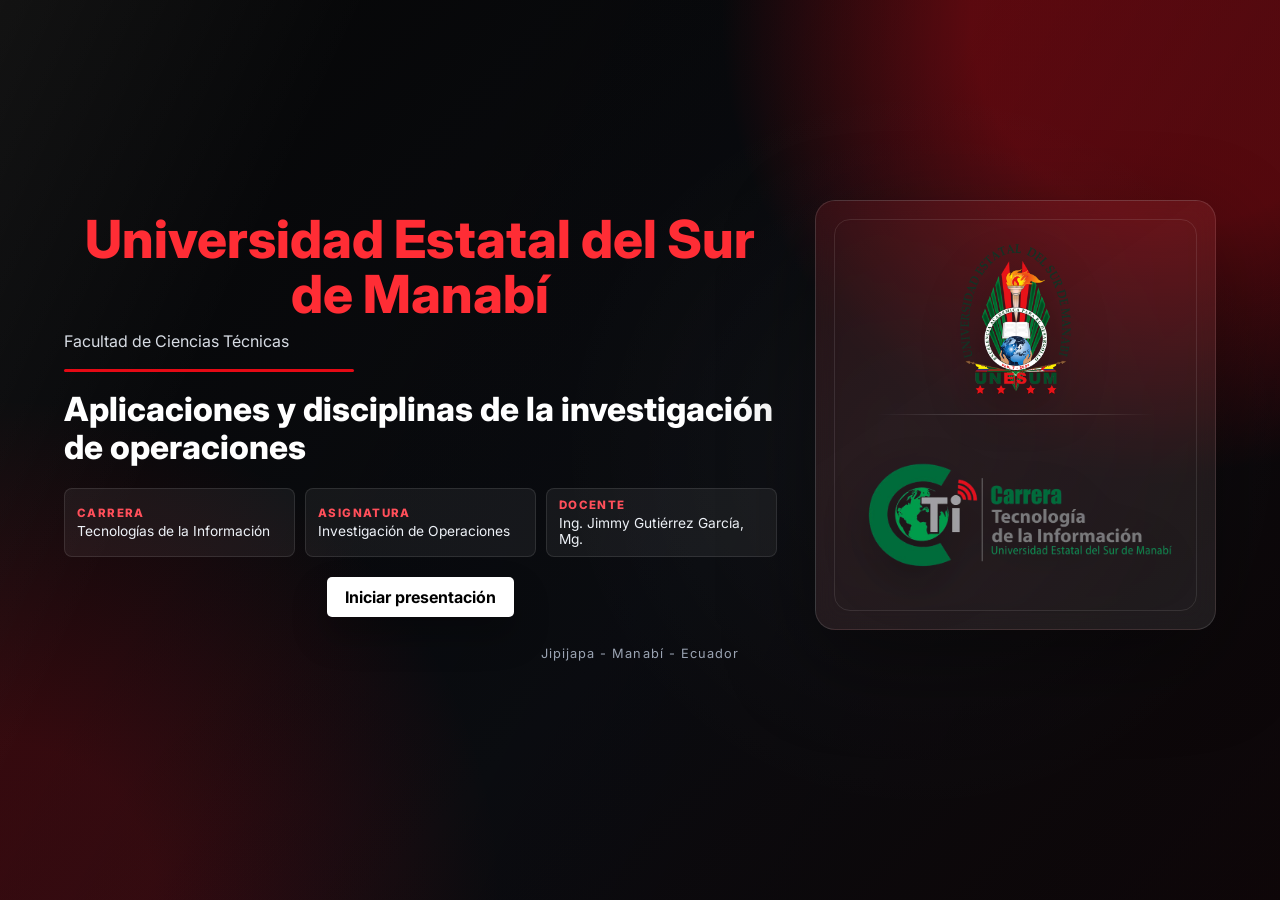
<file: index.html>
﻿<!DOCTYPE html>
<html lang="es">
<head>
  <meta charset="UTF-8">
  <meta name="viewport" content="width=device-width, initial-scale=1.0">
  <title>Presentación | Netflix Operations</title>
  <link rel="preconnect" href="https://fonts.googleapis.com">
  <link rel="preconnect" href="https://fonts.gstatic.com" crossorigin>
  <link href="https://fonts.googleapis.com/css2?family=Inter:wght@400;500;600;700;800&display=swap" rel="stylesheet">
  <link rel="stylesheet" href="css/style.css">
</head>

<body class="start-body">

  <main class="cover-screen">

    <section class="cover-content">
      <div class="cover-layout">
        <div class="cover-main">
          <h1>Universidad Estatal del Sur de Manabí</h1>

          <p class="faculty">Facultad de Ciencias Técnicas</p>

          <div class="cover-line"></div>

          <p class="subject-label">
            Aplicaciones y disciplinas de la investigación de operaciones
          </p>

          <div class="cover-info elegant">
            <p><span>Carrera</span> Tecnologías de la Información</p>
            <p><span>Asignatura</span> Investigación de Operaciones</p>
            <p><span>Docente</span> Ing. Jimmy Gutiérrez García, Mg.</p>
          </div>

          <a class="btn primary start-btn" href="perfiles.html">
            Iniciar presentación
          </a>
        </div>

        <aside class="cover-visual seal-panel" aria-label="Escudos institucionales">
          <div class="seal-card seal-university" aria-label="Escudo UNESUM"></div>

          <div class="seal-divider"></div>

          <div class="seal-card seal-career" aria-label="Escudo de la carrera"></div>
        </aside>
      </div>

      <p class="place">Jipijapa - Manabí - Ecuador</p>
    </section>

  </main>

</body>
</html>
</file>
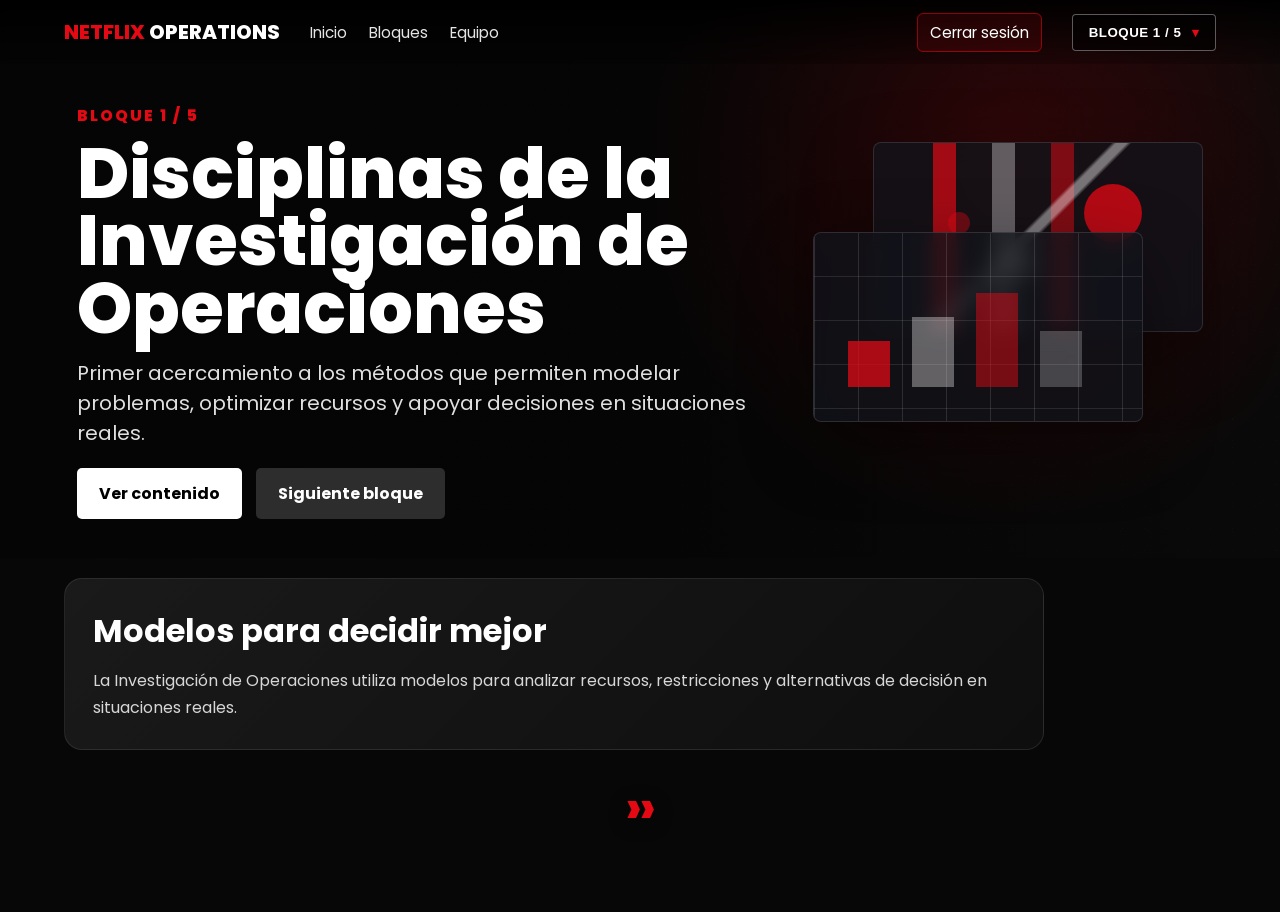
<file: bloque1.html>
﻿<!DOCTYPE html>
<html lang="es">
<head>
    <meta charset="UTF-8">
    <meta name="viewport" content="width=device-width, initial-scale=1.0">
    <title>Bloque 1 | Netflix Operations</title>
    <link rel="stylesheet" href="css/style.css">
    <link href="https://fonts.googleapis.com/css2?family=Poppins:wght@300;400;600;700;800&display=swap" rel="stylesheet">
</head>
<body class="block-page block-one-page">
    <div id="loader">
        <h1>NETFLIX <span>OPERATIONS</span></h1>
        <div class="loader-bar"></div>
    </div>

    <nav class="navbar">
        <div class="logo" onclick="location.href='home.html'">NETFLIX <span>OPERATIONS</span></div>
        <ul>
            <li><a href="home.html">Inicio</a></li>
            <li><a href="bloque1.html">Bloques</a></li>
            <li><a href="equipo.html">Equipo</a></li>
            <li><a class="logout-link" href="index.html">Cerrar sesión</a></li>
        </ul>

        <div class="episode-selector">
            <button class="selector-btn" id="selectorBtn">BLOQUE 1 / 5 <span>▾</span></button>
            <div class="selector-menu" id="selectorMenu">
                <a href="bloque1.html">Bloque 1 - Disciplinas de la IO</a>
                <a href="bloque2.html">Bloque 2 - Simulación, juegos, redes y transporte</a>
                <a href="bloque3.html">Bloque 3 - Proceso de decisión y programación dinámica</a>
                <a href="bloque4.html">Bloque 4 - Aplicaciones de la IO</a>
                <a href="bloque5.html">Bloque 5 - Caso de estudio</a>
            </div>
        </div>
    </nav>

    <header class="hero block-hero hero-b1">
        <div class="hero-overlay"></div>
        <div class="hero-content">
            <p class="tag">BLOQUE 1 / 5</p>
            <h1>Disciplinas de la Investigación de Operaciones</h1>
            <p class="description">
                Primer acercamiento a los métodos que permiten modelar problemas, optimizar recursos
                y apoyar decisiones en situaciones reales.
            </p>
            <div class="hero-actions">
                <a class="btn primary reveal-content-btn" href="#contenido">Ver contenido</a>
                <a class="btn secondary" href="bloque2.html">Siguiente bloque</a>
            </div>
        </div>

        <div class="block-visual-stack" aria-hidden="true">
            <div class="visual-graphic optimization-graphic block-visual-primary"></div>
            <div class="visual-graphic inventory-graphic block-visual-secondary"></div>
        </div>
    </header>

    <main class="content" id="contenido">
        <section class="intro-panel block-intro-copy">
            <h2>Modelos para decidir mejor</h2>
            <p>
                La Investigación de Operaciones utiliza modelos para analizar recursos, restricciones
                y alternativas de decisión en situaciones reales.
            </p>
        </section>

        <section class="cards-row">
            <article class="info-card">
                <h3>Programación lineal</h3>
                <p>Optimiza decisiones con variables y restricciones.</p>
                <ul>
                    <li>Función objetivo</li>
                    <li>Variables de decisión</li>
                    <li>Restricciones</li>
                    <li>Maximizar o minimizar</li>
                </ul>
            </article>

            <article class="info-card">
                <h3>Programación lineal entera</h3>
                <p>Trabaja con cantidades enteras y decisiones sí/no.</p>
                <ul>
                    <li>Valores enteros</li>
                    <li>Variables binarias 0/1</li>
                    <li>Decisiones exactas</li>
                    <li>Seleccion de alternativas</li>
                </ul>
            </article>

            <article class="info-card">
                <h3>Teoría de inventarios</h3>
                <p>Equilibra disponibilidad, costos y demanda.</p>
                <ul>
                    <li>Costo de ordenar</li>
                    <li>Costo de mantenimiento</li>
                    <li>Costo por escasez</li>
                    <li>Inventario de seguridad</li>
                </ul>
            </article>

            <article class="info-card">
                <h3>Teoría de colas</h3>
                <p>Analiza esperas, servicio y capacidad.</p>
                <ul>
                    <li>Tasa de llegadas</li>
                    <li>Patron de servicio</li>
                    <li>Disciplina FIFO</li>
                    <li>Capacidad del sistema</li>
                </ul>
            </article>
        </section>

        <nav class="block-next-nav" aria-label="Navegación al siguiente bloque">
            <a href="bloque2.html" aria-label="Ir al bloque 2" title="Siguiente bloque">››</a>
        </nav>

    </main>

    <script src="js/script.js"></script>
</body>
</html>
</file>
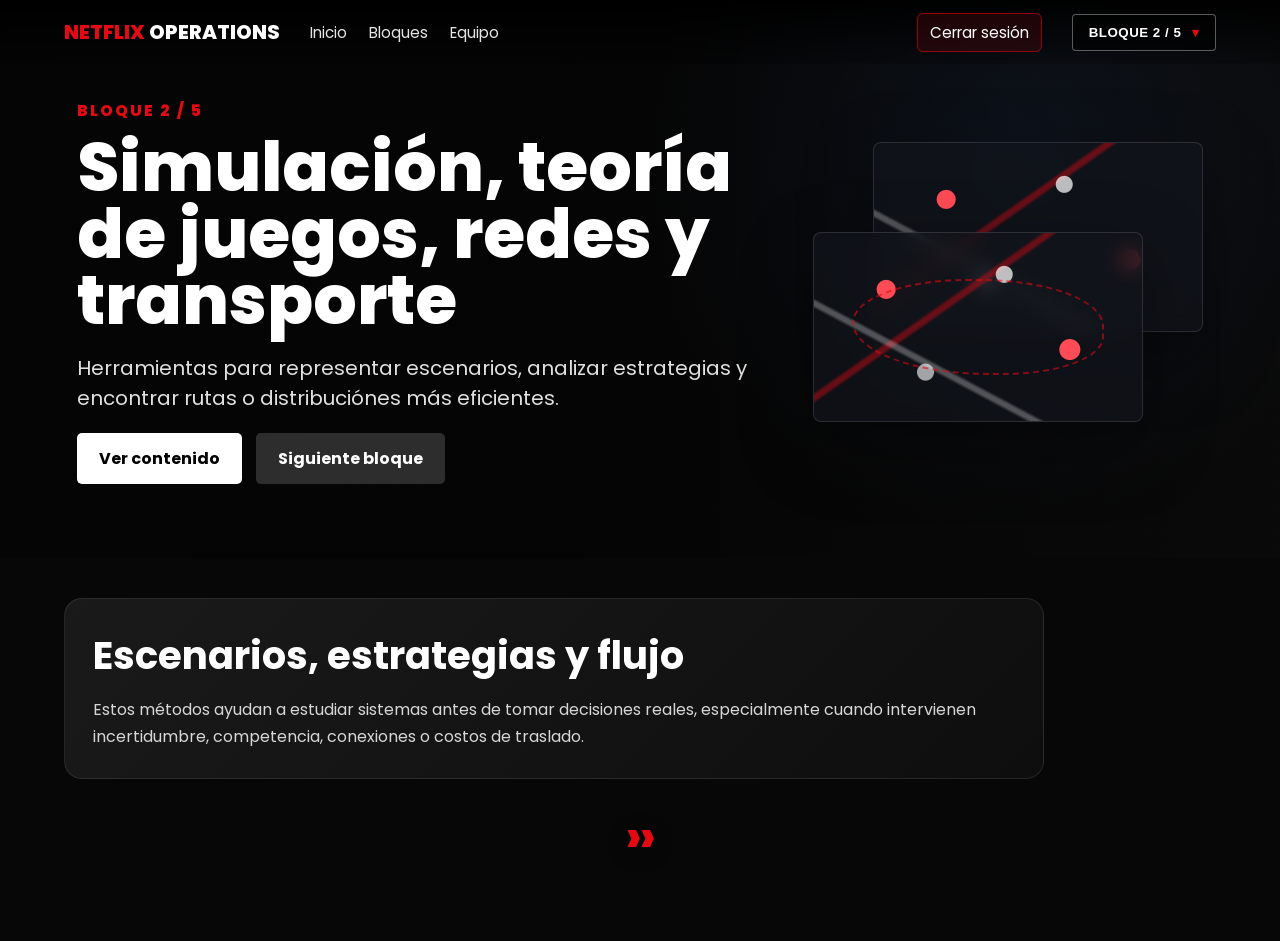
<file: bloque2.html>
﻿<!DOCTYPE html>
<html lang="es">
<head>
    <meta charset="UTF-8">
    <meta name="viewport" content="width=device-width, initial-scale=1.0">
    <title>Bloque 2 | Netflix Operations</title>
    <link rel="stylesheet" href="css/style.css">
    <link href="https://fonts.googleapis.com/css2?family=Poppins:wght@300;400;600;700;800&display=swap" rel="stylesheet">
</head>
<body class="block-page block-two-page">
    <div id="loader">
        <h1>NETFLIX <span>OPERATIONS</span></h1>
        <div class="loader-bar"></div>
    </div>

    <nav class="navbar">
        <div class="logo" onclick="location.href='home.html'">NETFLIX <span>OPERATIONS</span></div>
        <ul>
            <li><a href="home.html">Inicio</a></li>
            <li><a href="bloque1.html">Bloques</a></li>
            <li><a href="equipo.html">Equipo</a></li>
            <li><a class="logout-link" href="index.html">Cerrar sesión</a></li>
        </ul>

        <div class="episode-selector">
            <button class="selector-btn" id="selectorBtn">BLOQUE 2 / 5 <span>▾</span></button>
            <div class="selector-menu" id="selectorMenu">
                <a href="bloque1.html">Bloque 1 - Disciplinas de la IO</a>
                <a href="bloque2.html">Bloque 2 - Simulación, juegos, redes y transporte</a>
                <a href="bloque3.html">Bloque 3 - Proceso de decisión y programación dinámica</a>
                <a href="bloque4.html">Bloque 4 - Aplicaciones de la IO</a>
                <a href="bloque5.html">Bloque 5 - Caso de estudio</a>
            </div>
        </div>
    </nav>

    <header class="hero block-hero hero-b2">
        <div class="hero-overlay"></div>
        <div class="hero-content">
            <p class="tag">BLOQUE 2 / 5</p>
            <h1>Simulación, teoría de juegos, redes y transporte</h1>
            <p class="description">
                Herramientas para representar escenarios, analizar estrategias y encontrar rutas o
                distribuciónes más eficientes.
            </p>
            <div class="hero-actions">
                <a class="btn primary reveal-content-btn" href="#contenido">Ver contenido</a>
                <a class="btn secondary" href="bloque3.html">Siguiente bloque</a>
            </div>
        </div>

        <div class="block-visual-stack" aria-hidden="true">
            <div class="visual-graphic network-graphic block-visual-primary"></div>
            <div class="visual-graphic route-graphic block-visual-secondary"></div>
        </div>
    </header>

    <main class="content" id="contenido">
        <section class="intro-panel block-intro-copy">
            <h2>Escenarios, estrategias y flujo</h2>
            <p>
                Estos métodos ayudan a estudiar sistemas antes de tomar decisiones reales, especialmente
                cuando intervienen incertidumbre, competencia, conexiones o costos de traslado.
            </p>
        </section>

        <section class="cards-row cards-layout-three-two">
            <article class="info-card">
                <h3>Simulación</h3>
                <p>Prueba escenarios sin afectar la operación real.</p>
                <ul>
                    <li>Analizar sistemas</li>
                    <li>Evaluar alternativas</li>
                    <li>Predecir resultados</li>
                    <li>Reducir riesgos</li>
                </ul>
            </article>

            <article class="info-card">
                <h3>Tipos de simulación</h3>
                <p>Adaptan el análisis al tipo de sistema.</p>
                <ul>
                    <li>Determinística</li>
                    <li>Probabilística</li>
                    <li>Discreta</li>
                    <li>Contínua</li>
                </ul>
            </article>

            <article class="info-card">
                <h3>Teoría de juegos</h3>
                <p>Analiza estrategias entre varios participantes.</p>
                <ul>
                    <li>Jugadores</li>
                    <li>Estrategias</li>
                    <li>Pagos</li>
                    <li>Equilibrio de Nash</li>
                </ul>
            </article>

            <article class="info-card">
                <h3>Redes</h3>
                <p>Organiza nodos, conexiones y flujos.</p>
                <ul>
                    <li>Ruta más corta</li>
                    <li>Flujo máximo</li>
                    <li>Árbol mínimo</li>
                    <li>Asignación</li>
                </ul>
            </article>

            <article class="info-card">
                <h3>Transporte</h3>
                <p>Distribuye productos con menor costo.</p>
                <ul>
                    <li>Orígenes</li>
                    <li>Destinos</li>
                    <li>Costos</li>
                    <li>Distribución óptima</li>
                </ul>
            </article>
        </section>

        <nav class="block-next-nav" aria-label="Navegación al siguiente bloque">
            <a href="bloque3.html" aria-label="Ir al bloque 3" title="Siguiente bloque">››</a>
        </nav>

    </main>

    <script src="js/script.js"></script>
</body>
</html>
</file>
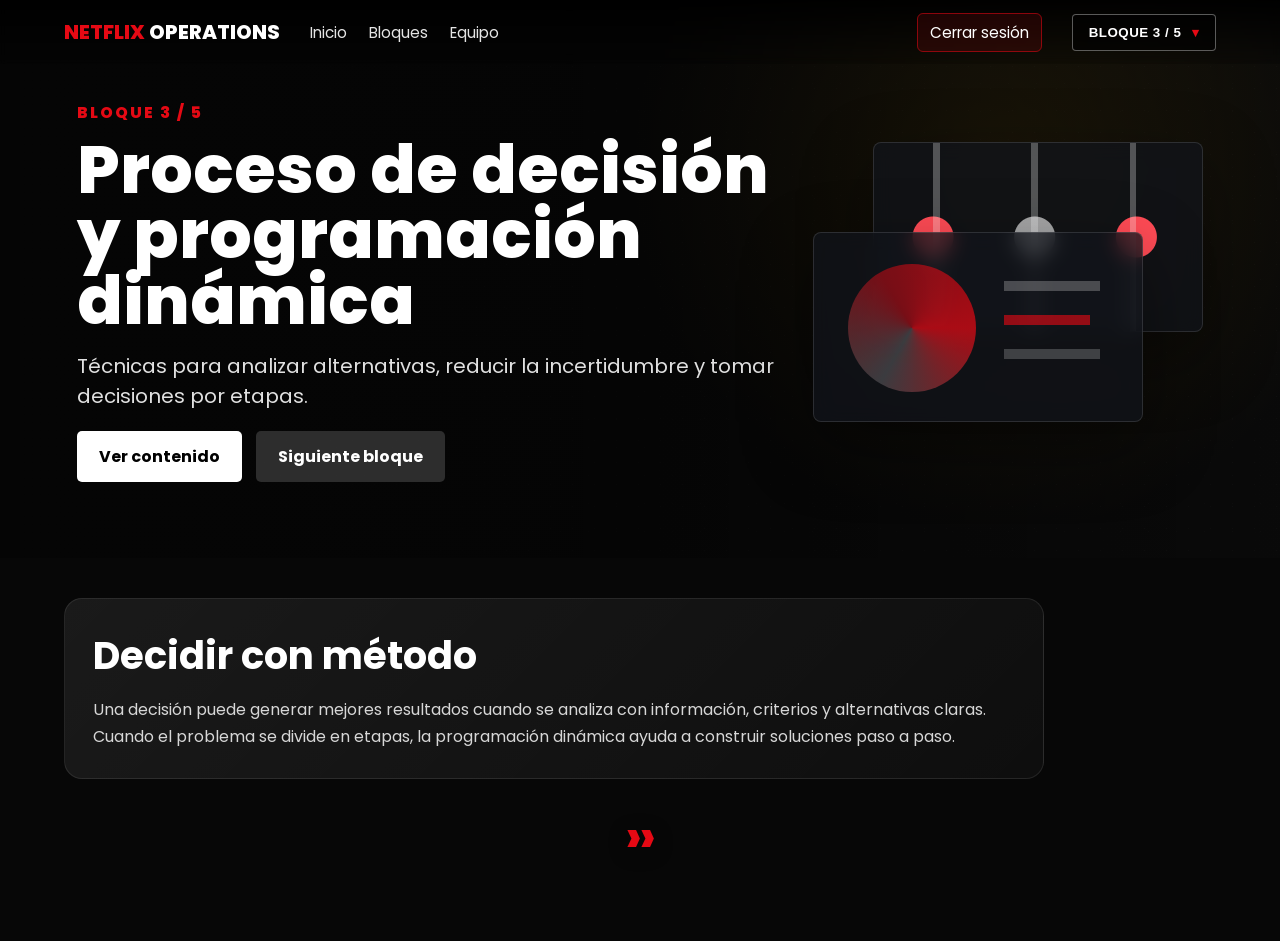
<file: bloque3.html>
﻿<!DOCTYPE html>
<html lang="es">
<head>
    <meta charset="UTF-8">
    <meta name="viewport" content="width=device-width, initial-scale=1.0">
    <title>Bloque 3 | Netflix Operations</title>
    <link rel="stylesheet" href="css/style.css">
    <link href="https://fonts.googleapis.com/css2?family=Poppins:wght@300;400;600;700;800&display=swap" rel="stylesheet">
</head>
<body class="block-page block-three-page">
    <div id="loader">
        <h1>NETFLIX <span>OPERATIONS</span></h1>
        <div class="loader-bar"></div>
    </div>

    <nav class="navbar">
        <div class="logo" onclick="location.href='home.html'">NETFLIX <span>OPERATIONS</span></div>
        <ul>
            <li><a href="home.html">Inicio</a></li>
            <li><a href="bloque1.html">Bloques</a></li>
            <li><a href="equipo.html">Equipo</a></li>
            <li><a class="logout-link" href="index.html">Cerrar sesión</a></li>
        </ul>

        <div class="episode-selector">
            <button class="selector-btn" id="selectorBtn">BLOQUE 3 / 5 <span>▾</span></button>
            <div class="selector-menu" id="selectorMenu">
                <a href="bloque1.html">Bloque 1 - Disciplinas de la IO</a>
                <a href="bloque2.html">Bloque 2 - Simulación, juegos, redes y transporte</a>
                <a href="bloque3.html">Bloque 3 - Proceso de decisión y programación dinámica</a>
                <a href="bloque4.html">Bloque 4 - Aplicaciones de la IO</a>
                <a href="bloque5.html">Bloque 5 - Caso de estudio</a>
            </div>
        </div>
    </nav>

    <header class="hero block-hero hero-b3">
        <div class="hero-overlay"></div>
        <div class="hero-content">
            <p class="tag">BLOQUE 3 / 5</p>
            <h1>Proceso de decisión y programación dinámica</h1>
            <p class="description">
                Técnicas para analizar alternativas, reducir la incertidumbre y tomar decisiones por etapas.
            </p>
            <div class="hero-actions">
                <a class="btn primary reveal-content-btn" href="#contenido">Ver contenido</a>
                <a class="btn secondary" href="bloque4.html">Siguiente bloque</a>
            </div>
        </div>

        <div class="block-visual-stack" aria-hidden="true">
            <div class="visual-graphic decision-graphic block-visual-primary"></div>
            <div class="visual-graphic stages-graphic block-visual-secondary"></div>
        </div>
    </header>

    <main class="content" id="contenido">
        <section class="intro-panel block-intro-copy">
            <h2>Decidir con método</h2>
            <p>
                Una decisión puede generar mejores resultados cuando se analiza con información,
                criterios y alternativas claras. Cuando el problema se divide en etapas, la programación
                dinámica ayuda a construir soluciones paso a paso.
            </p>
        </section>

        <section class="cards-row">
            <article class="info-card">
                <h3>Proceso de decisión</h3>
                <p>Ordena el problema y sus alternativas.</p>
                <ul>
                    <li>Problema</li>
                    <li>Información</li>
                    <li>Alternativas</li>
                    <li>Evaluacion</li>
                </ul>
            </article>

            <article class="info-card">
                <h3>Etapas del proceso</h3>
                <p>Guían la decisión desde el diagnóstico.</p>
                <ul>
                    <li>Selección</li>
                    <li>Implementación</li>
                    <li>Control</li>
                    <li>Seguimiento</li>
                </ul>
            </article>

            <article class="info-card">
                <h3>Programación dinámica</h3>
                <p>Divide problemas complejos en etapas.</p>
                <ul>
                    <li>Técnicas matemáticas</li>
                    <li>Resolver Problemas</li>
                    <li>Menos cálculos repetitivos</li>
                </ul>
            </article>

            <article class="info-card">
                <h3>Principio de Bellman</h3>
                <p>Construye soluciones óptimas por etapas.</p>
                <ul>
                    <li>Solución óptima</li>
                    <li>Decisiones óptimas</li>
                    <li>Etapas del problema</li>
                </ul>
            </article>
        </section>

        <section class="timeline-box">
            <h2>Flujo de decisión</h2>
            <div class="timeline">
                <span>Identificar problema</span>
                <span>Reunir información</span>
                <span>Plantear alternativas</span>
                <span>Evaluar resultados</span>
                <span>Seleccionar opcion</span>
                <span>Implementar decisión</span>
                <span>Controlar resultados</span>
            </div>
        </section>

        <nav class="block-next-nav" aria-label="Navegación al siguiente bloque">
            <a href="bloque4.html" aria-label="Ir al bloque 4" title="Siguiente bloque">››</a>
        </nav>

    </main>

    <script src="js/script.js"></script>
</body>
</html>
</file>
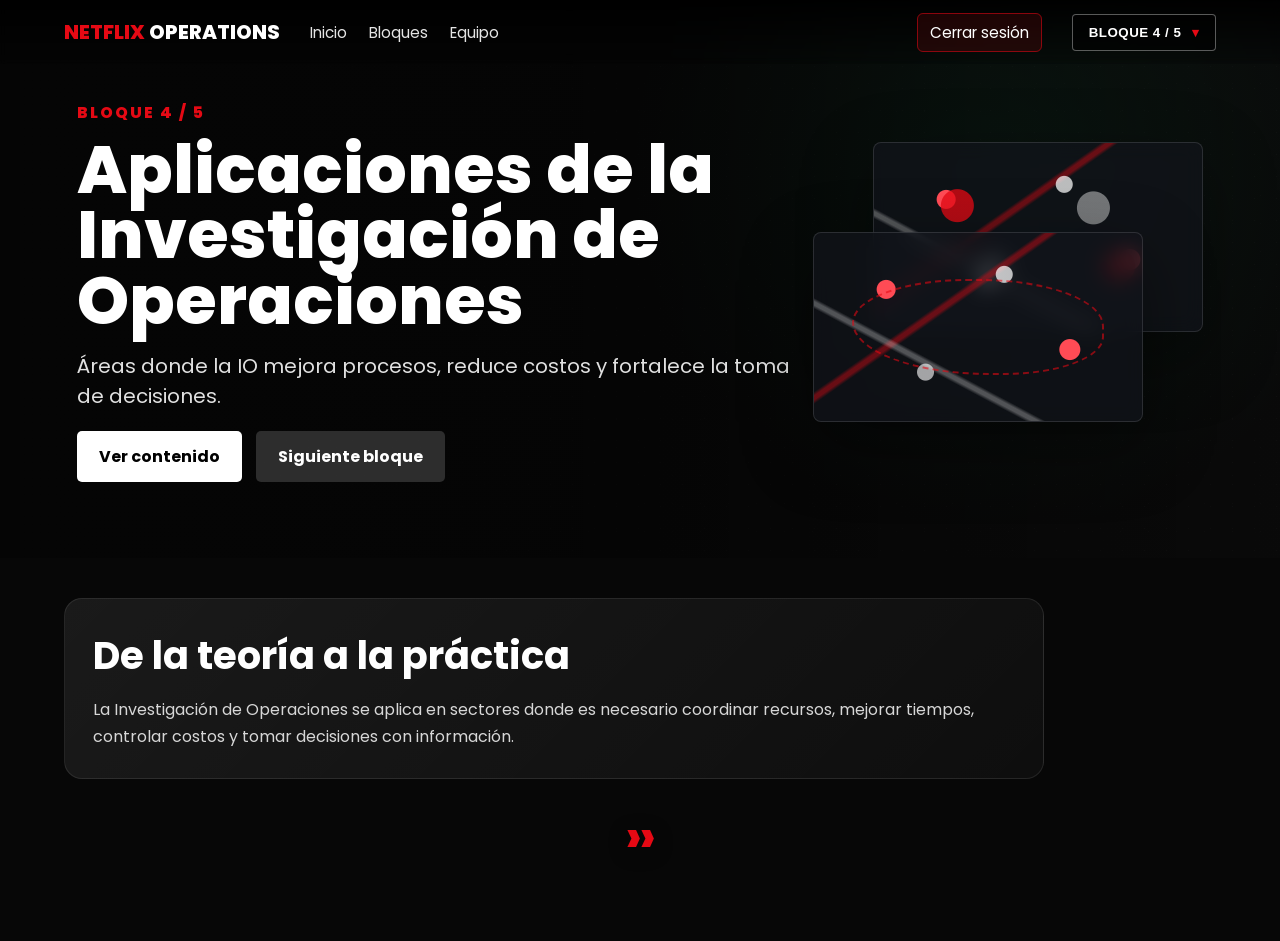
<file: bloque4.html>
﻿<!DOCTYPE html>
<html lang="es">
<head>
    <meta charset="UTF-8">
    <meta name="viewport" content="width=device-width, initial-scale=1.0">
    <title>Bloque 4 | Netflix Operations</title>
    <link rel="stylesheet" href="css/style.css">
    <link href="https://fonts.googleapis.com/css2?family=Poppins:wght@300;400;600;700;800&display=swap" rel="stylesheet">
</head>
<body class="block-page block-four-page">
    <div id="loader">
        <h1>NETFLIX <span>OPERATIONS</span></h1>
        <div class="loader-bar"></div>
    </div>

    <nav class="navbar">
        <div class="logo" onclick="location.href='home.html'">NETFLIX <span>OPERATIONS</span></div>
        <ul>
            <li><a href="home.html">Inicio</a></li>
            <li><a href="bloque1.html">Bloques</a></li>
            <li><a href="equipo.html">Equipo</a></li>
            <li><a class="logout-link" href="index.html">Cerrar sesión</a></li>
        </ul>

        <div class="episode-selector">
            <button class="selector-btn" id="selectorBtn">BLOQUE 4 / 5 <span>▾</span></button>
            <div class="selector-menu" id="selectorMenu">
                <a href="bloque1.html">Bloque 1 - Disciplinas de la IO</a>
                <a href="bloque2.html">Bloque 2 - Simulación, juegos, redes y transporte</a>
                <a href="bloque3.html">Bloque 3 - Proceso de decisión y programación dinámica</a>
                <a href="bloque4.html">Bloque 4 - Aplicaciones de la IO</a>
                <a href="bloque5.html">Bloque 5 - Caso de estudio</a>
            </div>
        </div>
    </nav>

    <header class="hero block-hero hero-b4">
        <div class="hero-overlay"></div>
        <div class="hero-content">
            <p class="tag">BLOQUE 4 / 5</p>
            <h1>Aplicaciones de la Investigación de Operaciones</h1>
            <p class="description">
                Áreas donde la IO mejora procesos, reduce costos y fortalece la toma de decisiones.
            </p>
            <div class="hero-actions">
                <a class="btn primary reveal-content-btn" href="#contenido">Ver contenido</a>
                <a class="btn secondary" href="bloque5.html">Siguiente bloque</a>
            </div>
        </div>

        <div class="block-visual-stack" aria-hidden="true">
            <div class="visual-graphic sector-graphic block-visual-primary"></div>
            <div class="visual-graphic logistics-graphic block-visual-secondary"></div>
        </div>
    </header>

    <main class="content" id="contenido">
        <section class="intro-panel block-intro-copy">
            <h2>De la teoría a la práctica</h2>
            <p>
                La Investigación de Operaciones se aplica en sectores donde es necesario coordinar recursos,
                mejorar tiempos, controlar costos y tomar decisiones con información.
            </p>
        </section>

        <section class="cards-row cards-layout-three-two">
            <article class="info-card">
                <h3>Empresas</h3>
                <p>Mejora producción, control y recursos.</p>
                <ul>
                    <li>Planificación</li>
                    <li>Organización</li>
                    <li>Control</li>
                    <li>Productividad</li>
                </ul>
            </article>

            <article class="info-card">
                <h3>Salud</h3>
                <p>Reduce esperas y mejora recursos médicos.</p>
                <ul>
                    <li>Menos espera</li>
                    <li>Mejor atención</li>
                    <li>Recursos médicos</li>
                    <li>Procesos hospitalarios</li>
                </ul>
            </article>

            <article class="info-card">
                <h3>Transporte y logística</h3>
                <p>Optimiza rutas, entregas y almacenes.</p>
                <ul>
                    <li>Rutas eficientes</li>
                    <li>Menor combustible</li>
                    <li>Entregas rápidas</li>
                    <li>Menor costo</li>
                </ul>
            </article>

            <article class="info-card">
                <h3>Finanzas</h3>
                <p>Evalúa riesgo, inversión y rentabilidad.</p>
                <ul>
                    <li>Riesgo</li>
                    <li>Capital</li>
                    <li>Inversión</li>
                    <li>Ganancias</li>
                </ul>
            </article>

            <article class="info-card">
                <h3>Tecnología y telecomunicaciones</h3>
                <p>Mejora redes, datos y conectividad.</p>
                <ul>
                    <li>Conectividad</li>
                    <li>Velocidad</li>
                    <li>Redes</li>
                    <li>Estabilidad</li>
                </ul>
            </article>
        </section>

        <nav class="block-next-nav" aria-label="Navegación al siguiente bloque">
            <a href="bloque5.html" aria-label="Ir al bloque 5" title="Siguiente bloque">››</a>
        </nav>

    </main>

    <script src="js/script.js"></script>
</body>
</html>
</file>
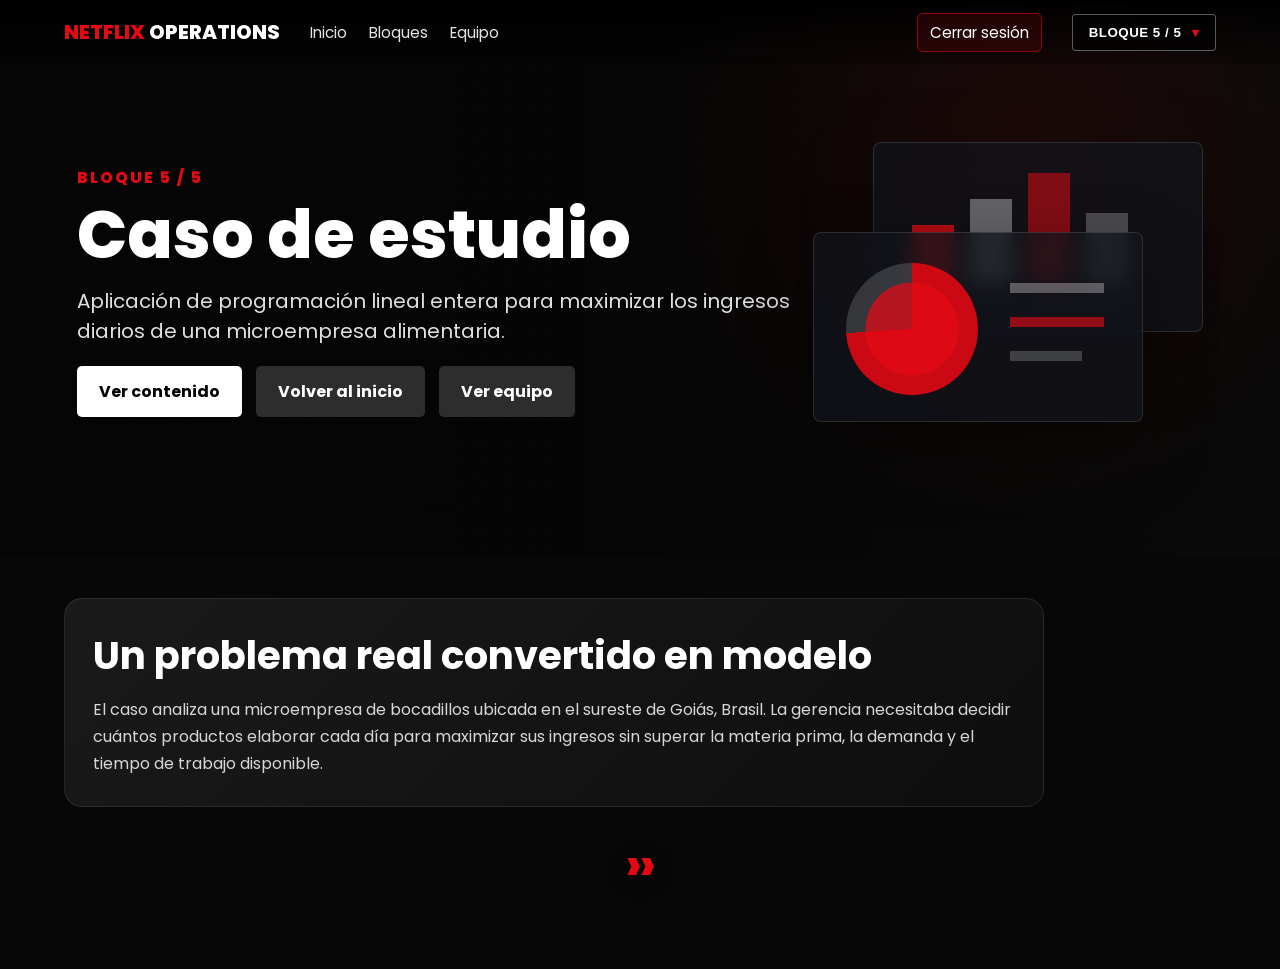
<file: bloque5.html>
﻿<!DOCTYPE html>
<html lang="es">
<head>
    <meta charset="UTF-8">
    <meta name="viewport" content="width=device-width, initial-scale=1.0">
    <title>Bloque 5 | Netflix Operations</title>
    <link rel="stylesheet" href="css/style.css">
    <link href="https://fonts.googleapis.com/css2?family=Poppins:wght@300;400;600;700;800&display=swap" rel="stylesheet">
</head>
<body class="block-page block-five-page">
    <div id="loader">
        <h1>NETFLIX <span>OPERATIONS</span></h1>
        <div class="loader-bar"></div>
    </div>

    <nav class="navbar">
        <div class="logo" onclick="location.href='home.html'">NETFLIX <span>OPERATIONS</span></div>
        <ul>
            <li><a href="home.html">Inicio</a></li>
            <li><a href="bloque1.html">Bloques</a></li>
            <li><a href="equipo.html">Equipo</a></li>
            <li><a class="logout-link" href="index.html">Cerrar sesión</a></li>
        </ul>

        <div class="episode-selector">
            <button class="selector-btn" id="selectorBtn">BLOQUE 5 / 5 <span>▾</span></button>
            <div class="selector-menu" id="selectorMenu">
                <a href="bloque1.html">Bloque 1 - Disciplinas de la IO</a>
                <a href="bloque2.html">Bloque 2 - Simulación, juegos, redes y transporte</a>
                <a href="bloque3.html">Bloque 3 - Proceso de decisión y programación dinámica</a>
                <a href="bloque4.html">Bloque 4 - Aplicaciones de la IO</a>
                <a href="bloque5.html">Bloque 5 - Caso de estudio</a>
            </div>
        </div>
    </nav>

    <header class="hero block-hero compact-block-hero hero-b5">
        <div class="hero-overlay"></div>
        <div class="hero-content">
            <p class="tag">BLOQUE 5 / 5</p>
            <h1>Caso de estudio</h1>
            <p class="description">
                Aplicación de programación lineal entera para maximizar los ingresos diarios de una microempresa alimentaria.
            </p>
            <div class="hero-actions">
                <a class="btn primary reveal-content-btn" href="#contenido">Ver contenido</a>
                <a class="btn secondary" href="home.html">Volver al inicio</a>
                <a class="btn secondary" href="equipo.html">Ver equipo</a>
            </div>
        </div>

        <div class="block-visual-stack" aria-hidden="true">
            <div class="visual-graphic production-graphic block-visual-primary"></div>
            <div class="visual-graphic result-graphic block-visual-secondary"></div>
        </div>
    </header>
    <main class="content" id="contenido">
        <section class="intro-panel block-intro-copy">
            <h2>Un problema real convertido en modelo</h2>
            <p>
                El caso analiza una microempresa de bocadillos ubicada en el sureste de Goiás, Brasil.
                La gerencia necesitaba decidir cuántos productos elaborar cada día para maximizar sus
                ingresos sin superar la materia prima, la demanda y el tiempo de trabajo disponible.
            </p>
        </section>

        <section class="cards-row cards-layout-three-two">
            <article class="info-card">
                <h3>Contexto</h3>
                <p>Seis productos con precio uniforme.</p>
                <ul>
                    <li>Coxinhas</li>
                    <li>Rollos de salchicha</li>
                    <li>Empanadas de carne</li>
                    <li>Kebabs de carne y queso</li>
                </ul>
            </article>

            <article class="info-card">
                <h3>Variables de decisión</h3>
                <p>Cantidad diaria a producir por producto.</p>
                <ul>
                    <li>x1: coxinhas</li>
                    <li>x2: rollos</li>
                    <li>x3: empanadas</li>
                    <li>x4, x5, x6: otros productos</li>
                </ul>
            </article>

            <article class="info-card">
                <h3>Restricciones</h3>
                <p>Límites reales de recursos y capacidad.</p>
                <ul>
                    <li>Materia prima disponible</li>
                    <li>Mínimos y máximos de demanda</li>
                    <li>16.200 segúndos de trabajo</li>
                    <li>Productos en unidades enteras</li>
                </ul>
            </article>

            <article class="info-card">
                <h3>Modelo matemático</h3>
                <p>Busca maximizar el ingreso total.</p>
                <ul>
                    <li>Max Z = 2.5x1 + ... + 2.5x6</li>
                    <li>23 restricciones lineales</li>
                    <li>Programación lineal entera</li>
                    <li>Método Simplex como base teorica</li>
                </ul>
            </article>

            <article class="info-card">
                <h3>Resolución</h3>
                <p>Solución obtenida con herramientas computacionales.</p>
                <ul>
                    <li>Lenguaje Julia</li>
                    <li>Paquete JuMP</li>
                    <li>Optimizador Cbc</li>
                    <li>Solucion factible y óptima</li>
                </ul>
            </article>
        </section>

        <section class="results-box">
            <h2>Producción óptima obtenida</h2>
            <div class="table-wrap">
                <table>
                    <thead>
                        <tr><th>Producto</th><th>Cantidad</th></tr>
                    </thead>
                    <tbody>
                        <tr><td>Coxinhas</td><td>90</td></tr>
                        <tr><td>Rollos de salchicha</td><td>40</td></tr>
                        <tr><td>Empanadas de carne</td><td>180</td></tr>
                        <tr><td>Masas de jamon y queso</td><td>60</td></tr>
                        <tr><td>Kebabs de carne</td><td>153</td></tr>
                        <tr><td>Kebabs de queso</td><td>120</td></tr>
                    </tbody>
                </table>
            </div>
            <h3 class="big-result">Ingreso máximo: R$ 1.607,50 diarios</h3>
        </section>

        <nav class="block-next-nav" aria-label="Navegación a la página del equipo">
            <a href="equipo.html" aria-label="Ir a la página del equipo" title="Ver equipo">››</a>
        </nav>

    </main>

    <script src="js/script.js"></script>
</body>
</html>
</file>
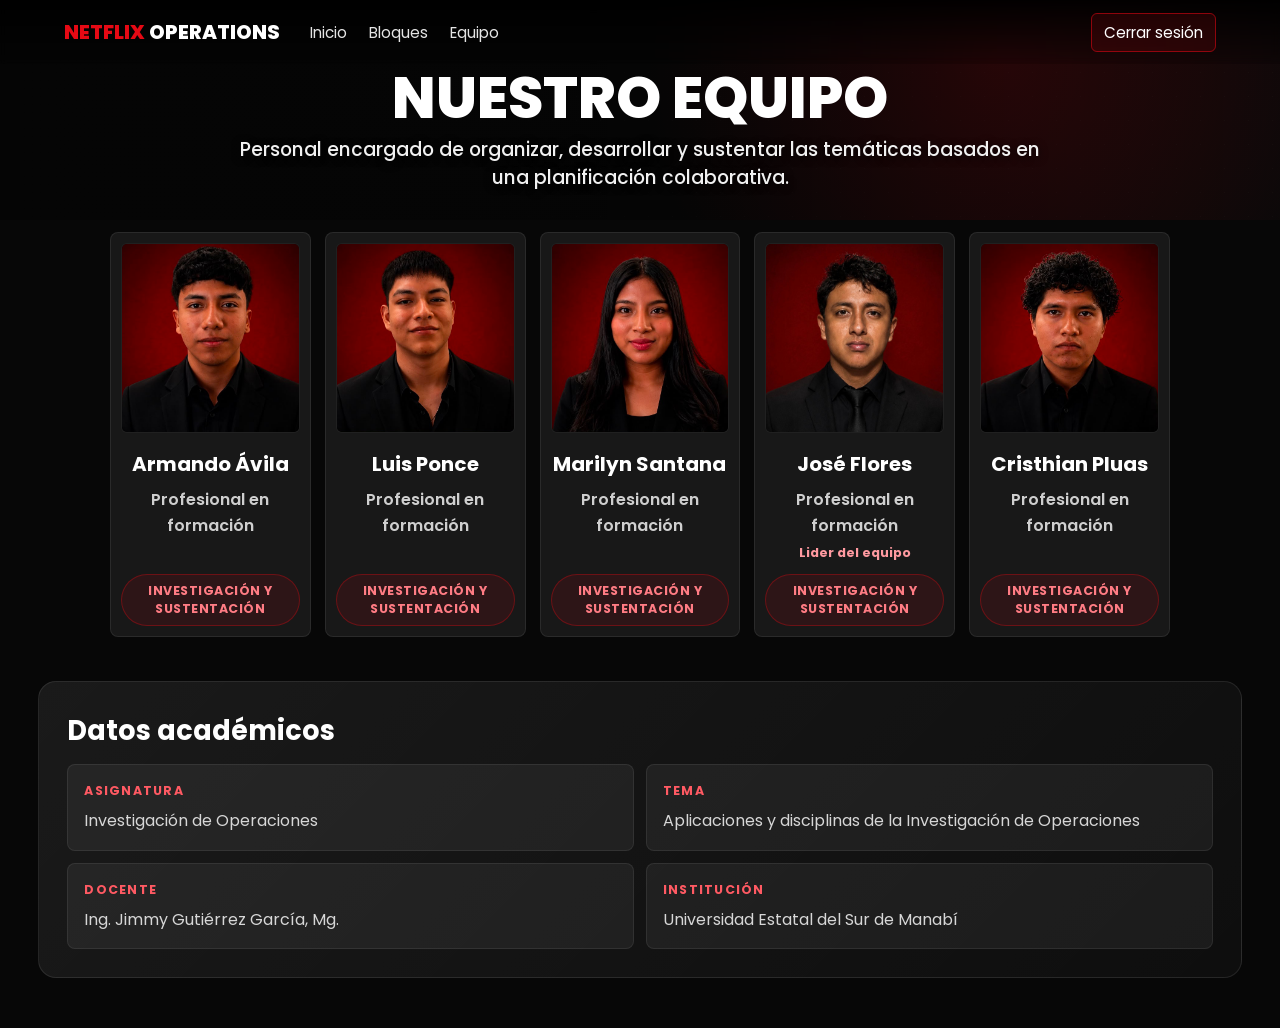
<file: equipo.html>
﻿<!DOCTYPE html>
<html lang="es">
<head>
    <meta charset="UTF-8">
    <meta name="viewport" content="width=device-width, initial-scale=1.0">
    <title>Equipo | Netflix Operations</title>
    <link rel="stylesheet" href="css/style.css">
    <link href="https://fonts.googleapis.com/css2?family=Poppins:wght@300;400;600;700;800&display=swap" rel="stylesheet">
</head>
<body class="team-page">
    <div id="loader">
        <h1>NETFLIX <span>OPERATIONS</span></h1>
        <div class="loader-bar"></div>
    </div>

    <nav class="navbar">
        <div class="logo" onclick="location.href='home.html'">NETFLIX <span>OPERATIONS</span></div>
        <ul>
            <li><a href="home.html">Inicio</a></li>
            <li><a href="bloque1.html">Bloques</a></li>
            <li><a href="equipo.html">Equipo</a></li>
            <li><a class="logout-link" href="index.html">Cerrar sesión</a></li>
        </ul>
    </nav>

    <header class="hero team-hero">
        <div class="hero-overlay"></div>
        <div class="hero-content">
            <h1>NUESTRO EQUIPO</h1>
            <p class="description">
                Personal encargado de organizar, desarrollar y sustentar las temáticas basados en una planificación colaborativa.
            </p>
        </div>
    </header>

    <main class="content team-content">
        

        <section class="team-grid">
            <article class="member-card">
                <img class="member-photo" src="assets/armando.jpeg" alt="Foto de Armando Ávila" loading="lazy" decoding="async">
                <h3>Armando Ávila</h3>
                <p class="member-role">Profesional en formación</p>
                <small class="member-lead member-lead-empty">Rol de coordinacion</small>
                <span class="member-focus">Investigación y sustentación</span>
            </article>

            <article class="member-card">
                <img class="member-photo" src="assets/luis.jpeg" alt="Foto de Luis Ponce" loading="lazy" decoding="async">
                <h3>Luis Ponce</h3>
                <p class="member-role">Profesional en formación</p>
                <small class="member-lead member-lead-empty">Rol de coordinacion</small>
                <span class="member-focus">Investigación y sustentación</span>
            </article>

            <article class="member-card">
                <img class="member-photo" src="assets/marilyn.jpeg" alt="Foto de Marilyn Santana" loading="lazy" decoding="async">
                <h3>Marilyn Santana</h3>
                <p class="member-role">Profesional en formación</p>
                <small class="member-lead member-lead-empty">Rol de coordinacion</small>
                <span class="member-focus">Investigación y sustentación</span>
            </article>

            <article class="member-card">
                <img class="member-photo" src="assets/jose.jpeg" alt="Foto de José Flores" loading="lazy" decoding="async">
                <h3>José Flores</h3>
                <p class="member-role">Profesional en formación</p>
                <small class="member-lead">Lider del equipo</small>
                <span class="member-focus">Investigación y sustentación</span>
            </article>

            <article class="member-card">
                <img class="member-photo" src="assets/cristhian.jpeg" alt="Foto de Cristhian Pluas" loading="lazy" decoding="async">
                <h3>Cristhian Pluas</h3>
                <p class="member-role">Profesional en formación</p>
                <small class="member-lead member-lead-empty">Rol de coordinacion</small>
                <span class="member-focus">Investigación y sustentación</span>
            </article>
        </section>

        <section class="intro-panel academic-panel">
            <h2>Datos académicos</h2>
            <div class="academic-grid">
                <p><strong>Asignatura</strong> Investigación de Operaciones</p>
                <p><strong>Tema</strong> Aplicaciones y disciplinas de la Investigación de Operaciones</p>
                <p><strong>Docente</strong> Ing. Jimmy Gutiérrez García, Mg.</p>
                <p><strong>Institución</strong> Universidad Estatal del Sur de Manabí</p>
            </div>
        </section>
    </main>

    <script src="js/script.js"></script>
</body>
</html>
</file>
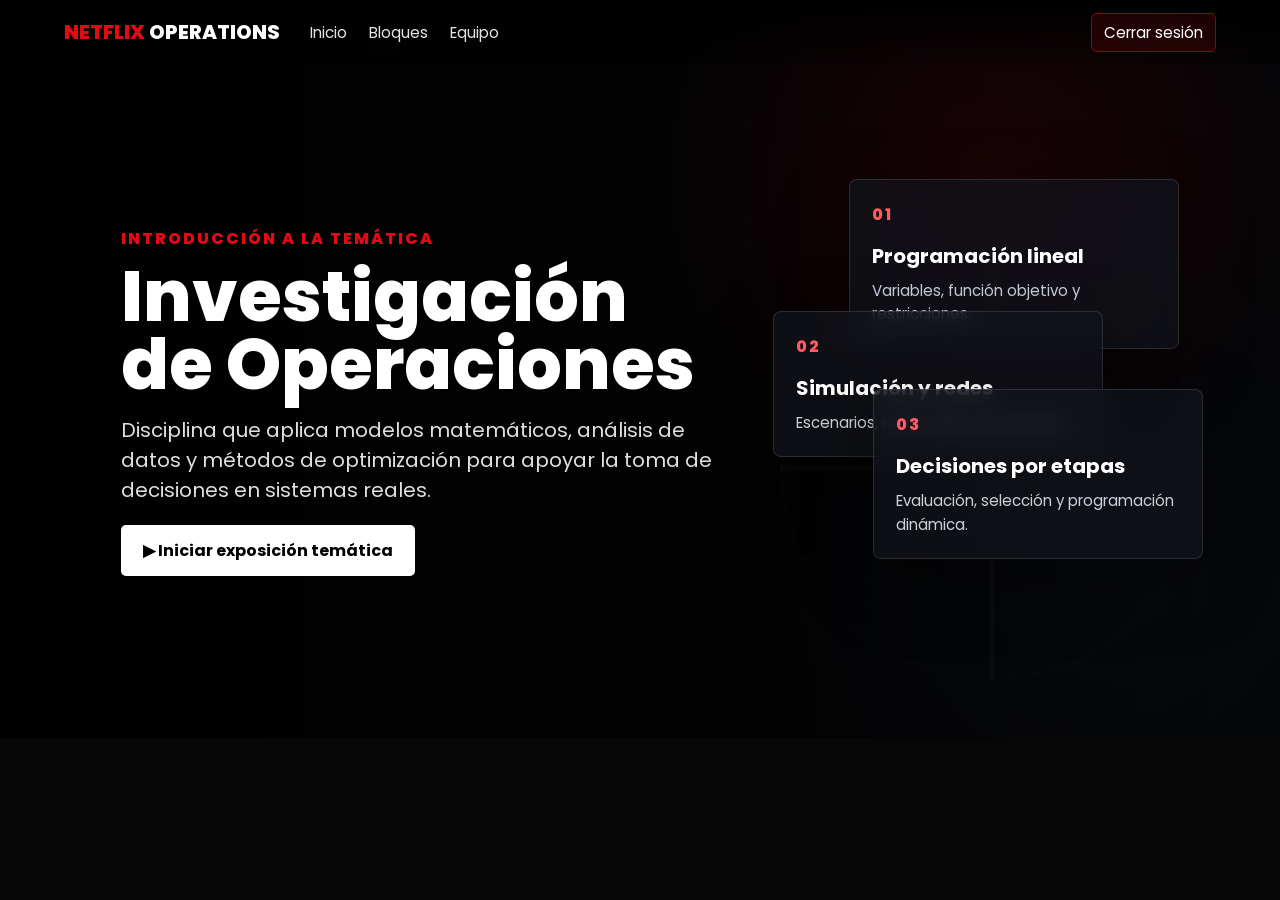
<file: home.html>
﻿<!DOCTYPE html>
<html lang="es">
<head>
    <meta charset="UTF-8">
    <meta name="viewport" content="width=device-width, initial-scale=1.0">
    <title>Netflix Operations | Inicio</title>
    <link rel="stylesheet" href="css/style.css">
    <link href="https://fonts.googleapis.com/css2?family=Poppins:wght@300;400;600;700;800&display=swap" rel="stylesheet">
</head>
<body>
    <div id="loader">
        <h1>NETFLIX <span>OPERATIONS</span></h1>
        <div class="loader-bar"></div>
    </div>

    <nav class="navbar">
        <div class="logo" onclick="location.href='home.html'">NETFLIX <span>OPERATIONS</span></div>
        <ul>
            <li><a href="home.html">Inicio</a></li>
            <li><a href="bloque1.html">Bloques</a></li>
            <li><a href="equipo.html">Equipo</a></li>
            <li><a class="logout-link" href="index.html">Cerrar sesión</a></li>
        </ul>
    </nav>

    <header class="hero home-hero">
        <div class="hero-overlay"></div>
        <div class="hero-content">
            <p class="tag">Introducción a la temática</p>
            <h1>Investigación de Operaciones</h1>
            <p class="description">
                Disciplina que aplica modelos matemáticos, análisis de datos y métodos de optimización
                para apoyar la toma de decisiones en sistemas reales.
            </p>
            <div class="hero-actions">
                <a class="btn primary" href="bloque1.html">▶ Iniciar exposición temática</a>
            </div>
        </div>

        <div class="home-visual-carousel" aria-hidden="true">
            <div class="visual-slide slide-one">
                <span>01</span>
                <strong>Programación lineal</strong>
                <p>Variables, función objetivo y restricciones.</p>
            </div>
            <div class="visual-slide slide-two">
                <span>02</span>
                <strong>Simulación y redes</strong>
                <p>Escenarios, rutas y flujo de recursos.</p>
            </div>
            <div class="visual-slide slide-three">
                <span>03</span>
                <strong>Decisiones por etapas</strong>
                <p>Evaluación, selección y programación dinámica.</p>
            </div>
        </div>
    </header>

    <script src="js/script.js"></script>
</body>
</html>
</file>
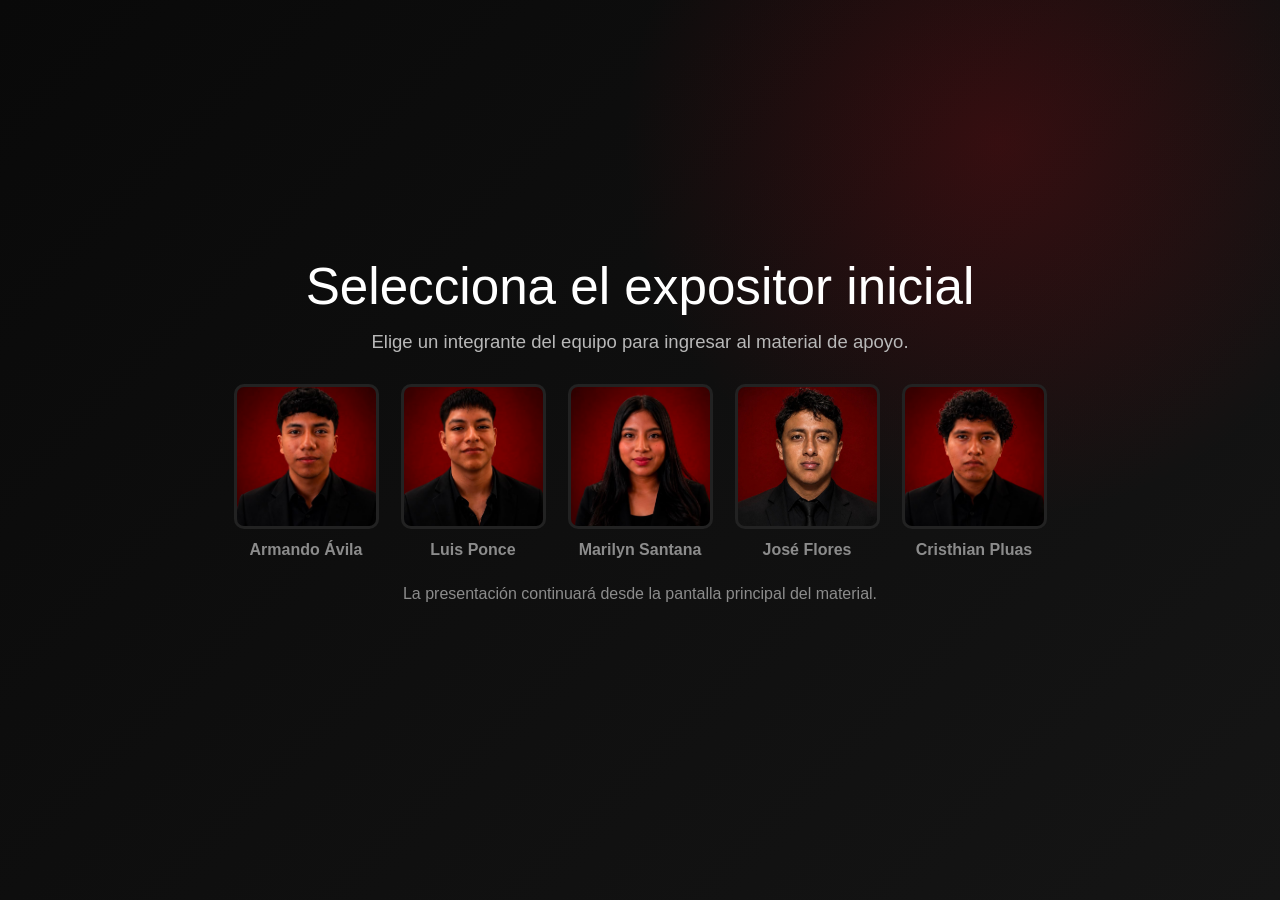
<file: perfiles.html>
﻿<!DOCTYPE html>
<html lang="es">
<head>
  <meta charset="UTF-8">
  <meta name="viewport" content="width=device-width, initial-scale=1.0">
  <title>Seleccionar perfil | Netflix Operations</title>
  <link rel="stylesheet" href="css/style.css">
</head>
<body class="profiles-body">

  <section class="profiles-screen" id="profilesScreen">
    <div class="profiles-heading">
      <h1>Selecciona el expositor inicial</h1>
      <p>Elige un integrante del equipo para ingresar al material de apoyo.</p>
    </div>

    <div class="profiles-grid">
      <button class="profile-card">
        <span class="avatar-frame">
          <img class="avatar" src="assets/armando.jpeg" alt="Foto de Armando Ávila">
        </span>
        <span>Armando Ávila</span>
      </button>

      <button class="profile-card">
        <span class="avatar-frame">
          <img class="avatar" src="assets/luis.jpeg" alt="Foto de Luis Ponce">
        </span>
        <span>Luis Ponce</span>
      </button>

      <button class="profile-card">
        <span class="avatar-frame">
          <img class="avatar" src="assets/marilyn.jpeg" alt="Foto de Marilyn Santana">
        </span>
        <span>Marilyn Santana</span>
      </button>

      <button class="profile-card">
        <span class="avatar-frame">
          <img class="avatar" src="assets/jose.jpeg" alt="Foto de José Flores">
        </span>
        <span>José Flores</span>
      </button>

      <button class="profile-card">
        <span class="avatar-frame">
          <img class="avatar" src="assets/cristhian.jpeg" alt="Foto de Cristhian Pluas">
        </span>
        <span>Cristhian Pluas</span>
      </button>
    </div>

    <p class="profile-note">
      La presentación continuará desde la pantalla principal del material.
    </p>
  </section>

  <div id="loader" class="profile-loader hidden">
    <h1>NETFLIX <span>OPERATIONS</span></h1>
    <div class="loader-bar"></div>
    <p class="loader-subtitle">Cargando presentación de IO...</p>
  </div>

  <script src="js/script.js"></script>
</body>
</html>
</file>
<file: css/style.css>
* {
    margin: 0;
    padding: 0;
    box-sizing: border-box;
}

html {
    scroll-behavior: smooth;
}

body {
    font-family: 'Poppins', sans-serif;
    background: #070707;
    color: #fff;
    overflow-x: hidden;
    animation: pageFadeIn .28s ease both;
}

a {
    color: inherit;
    text-decoration: none;
}

#loader {
    position: fixed;
    inset: 0;
    background: #050505;
    z-index: 9999;
    display: grid;
    place-items: center;
    transition: opacity .7s ease, visibility .7s ease;
}

#loader.hidden {
    opacity: 0;
    visibility: hidden;
    pointer-events: none;
}

@keyframes pageFadeIn {
    from {
        opacity: .86;
    }

    to {
        opacity: 1;
    }
}

#loader h1 {
    color: #e50914;
    letter-spacing: 2px;
    font-size: clamp(2rem, 7vw, 5rem);
    font-weight: 800;
}

#loader h1 span {
    color: #fff;
}

.loader-bar {
    width: 260px;
    height: 5px;
    background: #222;
    position: absolute;
    top: 58%;
    border-radius: 999px;
    overflow: hidden;
}

.loader-bar::after {
    content: "";
    display: block;
    width: 45%;
    height: 100%;
    background: #e50914;
    animation: loading 1.2s infinite ease-in-out;
}

@keyframes loading {
    0% { transform: translateX(-100%); }
    100% { transform: translateX(260%); }
}

.navbar {
    position: fixed;
    top: 0;
    left: 0;
    right: 0;
    height: 74px;
    z-index: 1000;
    padding: 0 5%;
    display: flex;
    align-items: center;
    gap: 30px;
    background: linear-gradient(to bottom, rgba(0,0,0,.92), rgba(0,0,0,.15));
    backdrop-filter: blur(4px);
}

.logo {
    color: #e50914;
    font-weight: 800;
    font-size: 1.25rem;
    cursor: pointer;
    white-space: nowrap;
}

.logo span {
    color: #fff;
}

.navbar ul {
    display: flex;
    gap: 22px;
    list-style: none;
    font-size: .95rem;
    color: #e5e5e5;
    flex: 1;
    align-items: center;
}

.navbar li:hover {
    color: #fff;
}

.logout-link {
    border: 1px solid rgba(229,9,20,.55);
    color: #fff;
    padding: 8px 12px;
    border-radius: 6px;
    background: rgba(229,9,20,.12);
    transition: background .2s ease, border-color .2s ease;
}

.navbar ul li:has(.logout-link) {
    margin-left: auto;
}

.logout-link:hover {
    background: rgba(229,9,20,.28);
    border-color: rgba(229,9,20,.9);
}

.episode-selector {
    margin-left: auto;
    position: relative;
}

.selector-btn {
    border: 1px solid rgba(255,255,255,.35);
    background: rgba(0,0,0,.55);
    color: #fff;
    padding: 10px 16px;
    border-radius: 4px;
    cursor: pointer;
    font-weight: 700;
    letter-spacing: .5px;
}

.selector-btn span {
    display: inline-block;
    margin-left: 6px;
    color: #e50914;
    transition: transform .2s ease;
}

.episode-selector:has(.selector-menu.active) .selector-btn span,
.selector-btn:hover span {
    transform: translateY(2px);
}

.selector-menu {
    position: absolute;
    right: 0;
    top: 48px;
    width: 360px;
    background: rgba(15,15,15,.98);
    border: 1px solid rgba(255,255,255,.12);
    border-radius: 8px;
    display: none;
    overflow: hidden;
    box-shadow: 0 18px 40px rgba(0,0,0,.55);
}

.selector-menu.active {
    display: block;
}

.selector-menu a {
    display: block;
    padding: 14px 16px;
    border-bottom: 1px solid rgba(255,255,255,.08);
    color: #ddd;
}

.selector-menu a:hover {
    background: #e50914;
    color: #fff;
}

.hero {
    min-height: 92vh;
    display: flex;
    align-items: center;
    padding: 0 6%;
    position: relative;
    background:
        linear-gradient(90deg, rgba(0,0,0,.95) 0%, rgba(0,0,0,.7) 45%, rgba(0,0,0,.15) 100%),
        radial-gradient(circle at 80% 30%, rgba(229,9,20,.35), transparent 30%),
        linear-gradient(135deg, #141414, #050505);
}

.home-hero {
    justify-content: space-between;
    gap: 44px;
    background:
        linear-gradient(90deg, rgba(0,0,0,.96) 0%, rgba(0,0,0,.80) 48%, rgba(0,0,0,.62) 100%),
        linear-gradient(135deg, rgba(255,255,255,.035) 0 1px, transparent 1px 24px),
        radial-gradient(circle at 76% 24%, rgba(229,9,20,.34), transparent 30%),
        radial-gradient(circle at 88% 78%, rgba(38,59,94,.26), transparent 28%),
        #0a0b0f;
    background-size: auto, 24px 24px, auto, auto, auto;
    overflow: hidden;
}

.home-hero::after {
    content: "";
    position: absolute;
    right: 6%;
    bottom: 8%;
    width: min(420px, 36vw);
    height: min(420px, 36vw);
    border: 1px solid rgba(255,255,255,.08);
    border-radius: 50%;
    background:
        linear-gradient(90deg, transparent 49%, rgba(255,255,255,.12) 50%, transparent 51%),
        linear-gradient(0deg, transparent 49%, rgba(255,255,255,.12) 50%, transparent 51%);
    opacity: .28;
    pointer-events: none;
    animation: softRotate 18s linear infinite;
}

.home-visual-carousel {
    width: min(430px, 36vw);
    min-height: 380px;
    position: relative;
    z-index: 2;
    flex: 0 0 min(430px, 36vw);
}

.block-visual-stack {
    width: min(390px, 34vw);
    min-height: 310px;
    position: relative;
    z-index: 2;
    flex: 0 0 min(390px, 34vw);
    margin-left: auto;
}

.visual-slide {
    position: absolute;
    width: min(330px, 100%);
    padding: 22px;
    border-radius: 8px;
    background: rgba(18,20,27,.76);
    border: 1px solid rgba(255,255,255,.12);
    box-shadow: 0 24px 70px rgba(0,0,0,.36);
    backdrop-filter: blur(10px);
    animation: visualFloat 7s ease-in-out infinite;
}

.visual-slide span {
    display: inline-flex;
    margin-bottom: 14px;
    color: #ff5963;
    font-weight: 800;
    letter-spacing: .12em;
}

.visual-slide strong {
    display: block;
    color: #fff;
    font-size: 1.25rem;
    margin-bottom: 8px;
}

.visual-slide p {
    color: #cbd2dd;
    line-height: 1.55;
    font-size: .94rem;
}

.slide-one {
    top: 0;
    right: 24px;
}

.slide-two {
    top: 132px;
    left: 0;
    animation-delay: .9s;
}

.slide-three {
    right: 0;
    bottom: 0;
    animation-delay: 1.8s;
}

.block-visual-primary {
    top: 18px;
    right: 0;
}

.block-visual-secondary {
    left: 0;
    bottom: 12px;
    animation-delay: 1s;
}

.visual-graphic {
    position: absolute;
    width: min(330px, 100%);
    height: 190px;
    border-radius: 8px;
    background: rgba(18,20,27,.76);
    border: 1px solid rgba(255,255,255,.12);
    box-shadow: 0 24px 70px rgba(0,0,0,.36);
    backdrop-filter: blur(10px);
    overflow: hidden;
    animation: visualFloat 7s ease-in-out infinite;
}

.visual-graphic::before,
.visual-graphic::after {
    content: "";
    position: absolute;
    inset: 0;
}

.optimization-graphic::before {
    background:
        linear-gradient(135deg, transparent 0 46%, rgba(255,255,255,.42) 47% 49%, transparent 50%),
        linear-gradient(90deg, transparent 0 18%, rgba(229,9,20,.68) 18% 25%, transparent 25% 36%, rgba(255,255,255,.32) 36% 43%, transparent 43% 54%, rgba(229,9,20,.50) 54% 61%, transparent 61%);
}

.optimization-graphic::after {
    width: 58px;
    height: 58px;
    left: 64%;
    top: 22%;
    border-radius: 50%;
    background: rgba(229,9,20,.76);
    box-shadow: -92px 52px 0 -14px rgba(255,255,255,.32), -154px 10px 0 -18px rgba(229,9,20,.40);
}

.inventory-graphic::before {
    background:
        linear-gradient(90deg, rgba(255,255,255,.12) 1px, transparent 1px),
        linear-gradient(0deg, rgba(255,255,255,.10) 1px, transparent 1px);
    background-size: 44px 44px;
}

.inventory-graphic::after {
    inset: auto 34px 34px 34px;
    height: 94px;
    background:
        linear-gradient(0deg, rgba(229,9,20,.72), rgba(229,9,20,.72)) 0 48px / 42px 46px no-repeat,
        linear-gradient(0deg, rgba(255,255,255,.34), rgba(255,255,255,.34)) 64px 24px / 42px 70px no-repeat,
        linear-gradient(0deg, rgba(229,9,20,.48), rgba(229,9,20,.48)) 128px 0 / 42px 94px no-repeat,
        linear-gradient(0deg, rgba(255,255,255,.22), rgba(255,255,255,.22)) 192px 38px / 42px 56px no-repeat;
}

.network-graphic::before,
.route-graphic::before,
.decision-graphic::before,
.sector-graphic::before,
.logistics-graphic::before {
    background:
        radial-gradient(circle at 22% 30%, #ff4b55 0 9px, transparent 10px),
        radial-gradient(circle at 58% 22%, rgba(255,255,255,.72) 0 8px, transparent 9px),
        radial-gradient(circle at 78% 62%, #ff4b55 0 10px, transparent 11px),
        radial-gradient(circle at 34% 74%, rgba(255,255,255,.62) 0 8px, transparent 9px),
        linear-gradient(28deg, transparent 0 31%, rgba(255,255,255,.28) 32% 33%, transparent 34%),
        linear-gradient(145deg, transparent 0 38%, rgba(229,9,20,.42) 39% 40%, transparent 41%);
}

.route-graphic::after,
.logistics-graphic::after {
    inset: 46px 38px;
    border: 2px dashed rgba(229,9,20,.58);
    border-radius: 48% 52% 42% 58%;
}

.decision-graphic::before {
    background:
        linear-gradient(90deg, transparent 0 18%, rgba(255,255,255,.28) 18% 20%, transparent 20% 48%, rgba(255,255,255,.28) 48% 50%, transparent 50% 78%, rgba(255,255,255,.28) 78% 80%, transparent 80%),
        radial-gradient(circle at 18% 50%, #ff4b55 0 20px, transparent 21px),
        radial-gradient(circle at 49% 50%, rgba(255,255,255,.62) 0 20px, transparent 21px),
        radial-gradient(circle at 80% 50%, #ff4b55 0 20px, transparent 21px);
}

.stages-graphic::before {
    background:
        conic-gradient(from 90deg, rgba(229,9,20,.72), rgba(255,255,255,.18), rgba(229,9,20,.48), rgba(229,9,20,.72));
    width: 128px;
    height: 128px;
    inset: 31px auto auto 34px;
    border-radius: 50%;
}

.stages-graphic::after {
    inset: 48px 42px 44px 190px;
    background:
        linear-gradient(rgba(255,255,255,.24), rgba(255,255,255,.24)) 0 0 / 110px 10px no-repeat,
        linear-gradient(rgba(229,9,20,.62), rgba(229,9,20,.62)) 0 34px / 86px 10px no-repeat,
        linear-gradient(rgba(255,255,255,.20), rgba(255,255,255,.20)) 0 68px / 102px 10px no-repeat;
}

.sector-graphic::after {
    inset: 38px;
    background:
        radial-gradient(circle at 18% 22%, rgba(229,9,20,.76) 0 16px, transparent 17px),
        radial-gradient(circle at 72% 24%, rgba(255,255,255,.42) 0 16px, transparent 17px),
        radial-gradient(circle at 32% 78%, rgba(255,255,255,.34) 0 16px, transparent 17px),
        radial-gradient(circle at 82% 76%, rgba(229,9,20,.56) 0 16px, transparent 17px);
}

.production-graphic::before {
    background:
        linear-gradient(0deg, rgba(229,9,20,.75), rgba(229,9,20,.75)) 38px 82px / 42px 58px no-repeat,
        linear-gradient(0deg, rgba(255,255,255,.34), rgba(255,255,255,.34)) 96px 56px / 42px 84px no-repeat,
        linear-gradient(0deg, rgba(229,9,20,.52), rgba(229,9,20,.52)) 154px 30px / 42px 110px no-repeat,
        linear-gradient(0deg, rgba(255,255,255,.24), rgba(255,255,255,.24)) 212px 70px / 42px 70px no-repeat;
}

.result-graphic::before {
    background:
        radial-gradient(circle at 50% 50%, rgba(229,9,20,.72) 0 46px, transparent 47px),
        conic-gradient(rgba(229,9,20,.88) 0 74%, rgba(255,255,255,.16) 74% 100%);
    width: 132px;
    height: 132px;
    inset: 30px auto auto 32px;
    border-radius: 50%;
}

.result-graphic::after {
    inset: 50px 38px 48px 196px;
    background:
        linear-gradient(rgba(255,255,255,.30), rgba(255,255,255,.30)) 0 0 / 94px 10px no-repeat,
        linear-gradient(rgba(229,9,20,.62), rgba(229,9,20,.62)) 0 34px / 118px 10px no-repeat,
        linear-gradient(rgba(255,255,255,.20), rgba(255,255,255,.20)) 0 68px / 72px 10px no-repeat;
}

.block-page:not(.content-open) .content > section:not(.block-intro-copy) {
    display: none;
}

.block-page.content-open .content > section {
    animation: contentReveal .32s ease both;
}

.block-one-page.content-open .block-hero {
    display: none;
}

.block-one-page.content-open .block-intro-copy {
    display: none;
}

.block-one-page.content-open .content {
    min-height: 100vh;
    padding: 105px 4% 24px;
}

.block-one-page.content-open .cards-row {
    grid-template-columns: repeat(4, minmax(0, 1fr));
    gap: 18px;
    width: 100%;
    max-width: 1160px;
    margin-inline: auto;
}

.block-one-page.content-open .info-card {
    min-height: 340px;
    padding: 20px 18px;
}

.block-one-page.content-open .info-card h3 {
    font-size: 1.2rem;
}

.block-one-page.content-open .info-card p {
    font-size: .92rem;
    line-height: 1.45;
    margin-bottom: 14px;
}

.block-one-page.content-open .info-card li {
    padding: 9px 10px;
}

.block-one-page.content-open .block-next-nav {
    margin-top: 18px;
}

.block-two-page.content-open .block-hero,
.block-two-page.content-open .block-intro-copy {
    display: none;
}

.block-two-page.content-open .content {
    min-height: 100vh;
    padding: 88px 3% 18px;
}

.block-two-page.content-open .cards-layout-three-two {
    grid-template-columns: repeat(5, minmax(0, 1fr));
    gap: 12px;
    width: 100%;
    max-width: 1220px;
    margin-inline: auto;
}

.block-two-page.content-open .cards-layout-three-two .info-card {
    grid-column: auto;
    min-height: 330px;
    padding: 18px 12px;
}

.block-two-page.content-open .info-card h3 {
    font-size: 1.1rem;
}

.block-two-page.content-open .info-card p {
    min-height: 58px;
    font-size: .86rem;
    line-height: 1.4;
    margin-bottom: 12px;
}

.block-two-page.content-open .info-card li {
    padding: 8px 6px;
    font-size: .88rem;
}

.block-two-page.content-open .block-next-nav {
    margin-top: 16px;
}

.block-three-page.content-open .block-hero,
.block-three-page.content-open .block-intro-copy,
.block-three-page.content-open .timeline-box {
    display: none;
}

.block-three-page.content-open .content {
    min-height: 100vh;
    padding: 105px 4% 24px;
}

.block-three-page.content-open .cards-row {
    grid-template-columns: repeat(4, minmax(0, 1fr));
    gap: 18px;
    width: 100%;
    max-width: 1160px;
    margin-inline: auto;
}

.block-three-page.content-open .info-card {
    min-height: 340px;
    padding: 20px 16px;
}

.block-three-page.content-open .info-card h3 {
    font-size: 1.18rem;
}

.block-three-page.content-open .info-card p {
    min-height: 52px;
    font-size: .9rem;
    line-height: 1.4;
    margin-bottom: 12px;
}

.block-three-page.content-open .info-card li {
    padding: 9px 8px;
    font-size: .9rem;
}

.block-three-page.content-open .block-next-nav {
    margin-top: 18px;
}

.block-four-page.content-open .block-hero,
.block-four-page.content-open .block-intro-copy,
.block-five-page.content-open .block-hero,
.block-five-page.content-open .block-intro-copy {
    display: none;
}

.block-four-page.content-open .content,
.block-five-page.content-open .content {
    min-height: 100vh;
    padding: 88px 3% 18px;
}

.block-four-page.content-open .cards-layout-three-two,
.block-five-page.content-open .cards-layout-three-two {
    grid-template-columns: repeat(5, minmax(0, 1fr));
    gap: 12px;
    width: 100%;
    max-width: 1220px;
    margin-inline: auto;
}

.block-four-page.content-open .cards-layout-three-two .info-card,
.block-five-page.content-open .cards-layout-three-two .info-card {
    grid-column: auto;
    min-height: 330px;
    padding: 18px 12px;
}

.block-four-page.content-open .info-card h3,
.block-five-page.content-open .info-card h3 {
    font-size: 1.08rem;
}

.block-four-page.content-open .info-card p,
.block-five-page.content-open .info-card p {
    min-height: 58px;
    font-size: .86rem;
    line-height: 1.4;
    margin-bottom: 12px;
}

.block-four-page.content-open .info-card li,
.block-five-page.content-open .info-card li {
    padding: 8px 6px;
    font-size: .86rem;
}

.block-four-page.content-open .block-next-nav,
.block-five-page.content-open .block-next-nav {
    margin-top: 16px;
}

.block-five-page.content-open .cards-row + .results-box {
    margin-top: 42px;
}

.block-five-page.content-open .results-box {
    padding: 18px 24px;
}

.block-five-page.content-open .results-box h2 {
    margin-bottom: 8px;
}

.block-five-page.content-open .table-wrap {
    margin-top: 10px;
}

.block-five-page.content-open .results-box th,
.block-five-page.content-open .results-box td {
    padding: 7px 14px;
}

.block-five-page.content-open .big-result {
    margin-top: 12px;
    font-size: 1.5rem;
}

@keyframes contentReveal {
    from {
        opacity: 0;
        transform: translateY(12px);
    }

    to {
        opacity: 1;
        transform: translateY(0);
    }
}

@keyframes visualFloat {
    0%, 100% {
        transform: translateY(0);
        border-color: rgba(255,255,255,.12);
    }

    50% {
        transform: translateY(-12px);
        border-color: rgba(229,9,20,.42);
    }
}

@keyframes softRotate {
    from {
        transform: rotate(0deg);
    }

    to {
        transform: rotate(360deg);
    }
}

.block-hero {
    min-height: 68vh;
}

.compact-block-hero {
    min-height: 60vh;
}

.hero-b1 {
    background:
        linear-gradient(90deg, #050505 0%, rgba(0,0,0,.72) 48%, rgba(0,0,0,.46) 100%),
        linear-gradient(135deg, rgba(255,255,255,.045) 0 1px, transparent 1px 22px),
        linear-gradient(45deg, rgba(255,255,255,.03) 0 1px, transparent 1px 28px),
        radial-gradient(circle at 78% 30%, rgba(229,9,20,.44), transparent 34%),
        #111;
    background-size: auto, 22px 22px, 28px 28px, auto, auto;
}
.hero-b2 {
    background:
        linear-gradient(90deg, #050505 0%, rgba(0,0,0,.72) 48%, rgba(0,0,0,.46) 100%),
        linear-gradient(135deg, rgba(255,255,255,.04) 0 1px, transparent 1px 22px),
        linear-gradient(45deg, rgba(255,255,255,.028) 0 1px, transparent 1px 28px),
        radial-gradient(circle at 78% 30%, rgba(38,59,94,.58), transparent 34%),
        #111;
    background-size: auto, 22px 22px, 28px 28px, auto, auto;
}

.block-two-page .block-hero .hero-content {
    padding-top: 52px;
    transform: translateY(-14px);
}

.block-two-page .block-hero h1 {
    max-width: 760px;
    font-size: 4.25rem;
    line-height: .98;
    margin-bottom: 18px;
}

.block-three-page .block-hero .hero-content {
    padding-top: 52px;
    transform: translateY(-14px);
}

.block-three-page .block-hero h1 {
    max-width: 800px;
    font-size: 4.15rem;
    line-height: .98;
    margin-bottom: 18px;
}

.block-four-page .block-hero .hero-content,
.block-five-page .block-hero .hero-content {
    padding-top: 52px;
    transform: translateY(-14px);
}

.block-four-page .block-hero h1 {
    max-width: 800px;
    font-size: 4.15rem;
    line-height: .98;
    margin-bottom: 18px;
}

.block-five-page .block-hero h1 {
    font-size: 4.15rem;
    line-height: .98;
    margin-bottom: 18px;
}

.hero-b3 {
    background:
        linear-gradient(90deg, #050505 0%, rgba(0,0,0,.72) 48%, rgba(0,0,0,.46) 100%),
        linear-gradient(135deg, rgba(255,255,255,.04) 0 1px, transparent 1px 22px),
        linear-gradient(45deg, rgba(255,255,255,.028) 0 1px, transparent 1px 28px),
        radial-gradient(circle at 78% 30%, rgba(84,65,15,.58), transparent 34%),
        #111;
    background-size: auto, 22px 22px, 28px 28px, auto, auto;
}

.hero-b4 {
    background:
        linear-gradient(90deg, #050505 0%, rgba(0,0,0,.72) 48%, rgba(0,0,0,.46) 100%),
        linear-gradient(135deg, rgba(255,255,255,.04) 0 1px, transparent 1px 22px),
        linear-gradient(45deg, rgba(255,255,255,.028) 0 1px, transparent 1px 28px),
        radial-gradient(circle at 78% 30%, rgba(20,61,43,.58), transparent 34%),
        #111;
    background-size: auto, 22px 22px, 28px 28px, auto, auto;
}

.hero-b5 {
    background:
        linear-gradient(90deg, #050505 0%, rgba(0,0,0,.72) 48%, rgba(0,0,0,.46) 100%),
        linear-gradient(135deg, rgba(255,255,255,.04) 0 1px, transparent 1px 22px),
        linear-gradient(45deg, rgba(255,255,255,.028) 0 1px, transparent 1px 28px),
        radial-gradient(circle at 78% 30%, rgba(104,22,22,.58), transparent 34%),
        #111;
    background-size: auto, 22px 22px, 28px 28px, auto, auto;
}

.team-hero {
    min-height: 220px;
    background:
        linear-gradient(90deg, #050505 0%, rgba(0,0,0,.72) 50%, rgba(0,0,0,.48) 100%),
        linear-gradient(135deg, rgba(255,255,255,.04) 0 1px, transparent 1px 24px),
        radial-gradient(circle at 78% 28%, rgba(229,9,20,.35), transparent 35%),
        #111;
    background-size: auto, 24px 24px, auto, auto;
}

.team-hero {
    justify-content: center;
    text-align: center;
}

.team-hero .hero-content {
    max-width: 920px;
    padding-top: 42px;
}

.team-hero .description {
    margin: 0 auto;
    max-width: 820px;
    color: #f1f1f1;
    font-size: 1.18rem;
    font-weight: 500;
    line-height: 1.45;
    text-shadow: 0 2px 8px rgba(0,0,0,.8);
}

.team-hero h1 {
    font-size: 3.6rem;
    margin-bottom: 10px;
}

.hero-content {
    max-width: 820px;
    position: relative;
    z-index: 2;
    padding-top: 80px;
}

.tag {
    color: #e50914;
    text-transform: uppercase;
    font-weight: 800;
    letter-spacing: 2px;
    margin-bottom: 12px;
}

.hero h1 {
    font-size: clamp(2.6rem, 7vw, 6rem);
    line-height: .96;
    margin-bottom: 22px;
    font-weight: 800;
}

.description {
    font-size: clamp(1rem, 2vw, 1.25rem);
    color: #e0e0e0;
    max-width: 720px;
    line-height: 1.65;
}

.hero-actions {
    display: flex;
    gap: 14px;
    margin-top: 28px;
    flex-wrap: wrap;
}

.btn {
    padding: 13px 22px;
    border-radius: 5px;
    font-weight: 700;
    display: inline-flex;
    align-items: center;
    gap: 8px;
    transition: transform .2s ease, opacity .2s ease;
}

.btn:hover {
    transform: scale(1.04);
}

.btn.primary {
    background: #fff;
    color: #000;
}

.btn.secondary {
    background: rgba(120,120,120,.35);
    color: #fff;
}

.content {
    padding: 40px 5% 80px;
}

.intro-panel,
.closing-panel,
.results-box,
.timeline-box {
    background: linear-gradient(135deg, rgba(255,255,255,.08), rgba(255,255,255,.03));
    border: 1px solid rgba(255,255,255,.09);
    padding: 28px;
    border-radius: 18px;
    margin-bottom: 34px;
    
}

.intro-panel h2,
.closing-panel h2,
.results-box h2,
.timeline-box h2 {
    margin-bottom: 12px;
    font-size: 1.7rem;
}

.intro-panel p,
.closing-panel p {
    color: #d7d7d7;
    line-height: 1.7;
}

.block-intro-copy {
    max-width: 980px;
}

.block-intro-copy h2 {
    font-size: clamp(1.8rem, 3vw, 2.45rem);
}

.block-one-page .content {
    padding-top: 20px;
}

.block-one-page .block-intro-copy h2 {
    font-size: 2rem;
}

.block-intro-copy p + p {
    margin-top: 12px;
}

.section-title {
    margin: 20px 0 24px;
}

.section-title h2 {
    font-size: 2rem;
    margin-bottom: 6px;
}

.section-title p {
    color: #aaa;
}

.blocks-grid,
.cards-row,
.team-grid {
    display: grid;
    grid-template-columns: repeat(auto-fit, minmax(220px, 250px));
    gap: 20px;
    justify-content: center;
}

.cards-row {
    grid-template-columns: repeat(auto-fit, minmax(285px, 330px));
    gap: 24px;
}

.cards-layout-three-two {
    grid-template-columns: repeat(6, minmax(0, 1fr));
    max-width: 1038px;
    margin-inline: auto;
}

.cards-layout-three-two .info-card {
    grid-column: span 2;
}

.cards-layout-three-two .info-card:nth-child(4) {
    grid-column: 2 / span 2;
}

.cards-layout-three-two .info-card:nth-child(5) {
    grid-column: 4 / span 2;
}

.team-grid {
    grid-template-columns: repeat(5, minmax(0, 1fr));
    gap: 14px;
    width: 100%;
    max-width: 1060px;
    margin-inline: auto;
}

.block-card,
.info-card,
.member-card {
    text-align: center;
    background: #181818;
    border-radius: 8px;
    padding: 18px;
    min-height: 360px;
    border: 1px solid rgba(255,255,255,.08);
    transition: transform .25s ease, background .25s ease, border .25s ease;
    overflow: hidden;
}

.info-card {
    min-height: 300px;
    padding: 24px;
}

.member-card {
    min-height: 350px;
    padding: 10px;
}

.block-card:hover,
.info-card:hover,
.member-card:hover {
    transform: translateY(-8px) scale(1.02);
    background: #222;
    border-color: rgba(229,9,20,.6);
}

.block-number {
    color: #e50914;
    font-weight: 800;
    letter-spacing: 1px;
    margin-bottom: 14px;
}

.block-card h3,
.info-card h3,
.member-card h3 {
    font-size: 1.25rem;
    margin: 16px 0 8px;
}

.info-card h3 {
    font-size: 1.35rem;
    margin-top: 0;
}

.block-card p,
.info-card p,
.member-card p {
    color: #cfcfcf;
    line-height: 1.6;
    margin-bottom: 0;
}

.info-card p {
    margin-bottom: 18px;
    font-size: .98rem;
}

.member-role {
    color: #e5e5e5;
    font-weight: 600;
}

.member-focus {
    display: inline-flex;
    margin-top: 12px;
    padding: 7px 10px;
    border-radius: 999px;
    border: 1px solid rgba(229,9,20,.34);
    background: rgba(229,9,20,.10);
    color: #ff7c84;
    font-size: .78rem;
    font-weight: 700;
    letter-spacing: .04em;
    text-transform: uppercase;
}

.member-lead {
    display: block;
    margin-top: 6px;
    color: #ff9aa0;
    font-size: .78rem;
    font-weight: 700;
}

.member-lead-empty {
    visibility: hidden;
}

.member-photo {
    width: 100%;
    height: 190px;
    object-fit: cover;
    object-position: center 18%;
    display: block;
    border-radius: 6px;
    border: 1px solid rgba(255,255,255,.08);
    background: #0d0d0d;
}

.team-content {
    padding: 12px 3% 50px;
}

.team-section-title {
    margin: 0 0 12px;
}

.team-grid + .academic-panel {
    margin-top: 44px;
}

.academic-panel {
    margin-bottom: 0;
}

.academic-grid {
    display: grid;
    grid-template-columns: repeat(2, minmax(0, 1fr));
    gap: 12px;
}

.academic-grid p {
    margin: 0;
    padding: 15px 16px;
    border-radius: 8px;
    background: rgba(255,255,255,.055);
    border: 1px solid rgba(255,255,255,.08);
}

.academic-grid strong {
    display: block;
    color: #ff5a63;
    font-size: .78rem;
    letter-spacing: .1em;
    text-transform: uppercase;
    margin-bottom: 6px;
}

.block-card button {
    background: #e50914;
    border: none;
    color: #fff;
    padding: 10px 16px;
    font-weight: 700;
    border-radius: 4px;
    cursor: pointer;
}

.info-card ul {
    list-style: none;
    display: grid;
    gap: 8px;
}

.info-card li {
    color: #f1f1f1;
    background: rgba(255,255,255,.06);
    padding: 9px 11px;
    border-radius: 8px;
    border-left: 3px solid #e50914;
    transition: transform .2s ease, background .2s ease, border-color .2s ease, box-shadow .2s ease;
    cursor: default;
}

.info-card li:hover {
    transform: translateY(-4px);
    background: rgba(229,9,20,.22);
    border-left-color: #ff4d57;
    box-shadow: 0 10px 24px rgba(229,9,20,.16);
}

.cards-row + .closing-panel {
    margin-top: 34px;
}

.cards-row + .results-box {
    margin-top: 34px;
}

.cards-row + .timeline-box {
    margin-top: 34px;
}

.timeline {
    display: flex;
    flex-wrap: wrap;
    gap: 12px;
}

.timeline span {
    background: #e50914;
    color: #fff;
    padding: 12px 14px;
    border-radius: 999px;
    font-weight: 700;
}

.table-wrap {
    overflow-x: auto;
    margin-top: 20px;
    border-radius: 12px;
}

table {
    width: 100%;
    border-collapse: collapse;
    margin: 0;
    background: rgba(0,0,0,.35);
    border-radius: 12px;
    overflow: hidden;
}

th, td {
    padding: 14px 16px;
    border-bottom: 1px solid rgba(255,255,255,.1);
    text-align: left;
}

th {
    background: #e50914;
}

.big-result {
    color: #fff;
    font-size: 1.8rem;
    margin-top: 24px;
}

.block-next-nav {
    display: flex;
    justify-content: center;
    margin-top: 34px;
    position: static;
}

.block-next-nav a {
    width: auto;
    height: auto;
    display: inline-grid;
    place-items: center;
    border: 0;
    background: transparent;
    color: #e50914;
    font-size: 3rem;
    font-weight: 800;
    line-height: 1;
    letter-spacing: -3px;
    padding-right: 3px;
    filter: drop-shadow(0 4px 10px rgba(0,0,0,.35));
    transition: color .2s ease, transform .2s ease;
}

.block-next-nav a:hover {
    color: #ff3943;
    transform: translateX(4px);
}

@media (max-width: 800px) {
    .navbar {
        height: auto;
        min-height: 74px;
        flex-wrap: wrap;
        padding-top: 14px;
        padding-bottom: 14px;
    }

    .navbar ul {
        gap: 12px;
        font-size: .85rem;
    }

    .episode-selector {
        width: 100%;
        margin-left: 0;
    }

    .selector-btn {
        width: 100%;
    }

    .selector-menu {
        left: 0;
        right: auto;
        width: 100%;
    }

    .hero {
        padding-top: 100px;
    }

    .home-hero {
        align-items: flex-start;
    }

    .home-visual-carousel {
        display: none;
    }

    .block-visual-stack {
        display: none;
    }

    .cards-layout-three-two {
        grid-template-columns: 1fr;
    }

    .cards-layout-three-two .info-card,
    .cards-layout-three-two .info-card:nth-child(4),
    .cards-layout-three-two .info-card:nth-child(5) {
        grid-column: auto;
    }

    .home-hero::after {
        width: 260px;
        height: 260px;
        right: -80px;
        bottom: 40px;
    }
}

/* ================================
   INDEX / PORTADA PROFESIONAL
================================ */

.start-body {
    min-height: 100vh;
    background: #06070a;
    font-family: 'Inter', 'Poppins', sans-serif;
}

.cover-screen {
    min-height: 100vh;
    min-height: 100dvh;
    display: flex;
    flex-direction: column;
    justify-content: center;
    padding: 44px 6%;
    background:
        radial-gradient(circle at 92% 2%, rgba(229,9,20,.44) 0 14%, transparent 31%),
        radial-gradient(circle at 0% 100%, rgba(229,9,20,.20) 0 10%, transparent 32%),
        linear-gradient(135deg, #050505 0%, #0b0d12 58%, #12080a 100%),
        #06070a;
    position: relative;
    overflow: hidden;
}

.cover-screen::before {
    content: "";
    position: absolute;
    inset: 0;
    background:
        linear-gradient(115deg, rgba(255,255,255,.055), transparent 22%, rgba(0,0,0,.22) 76%),
        radial-gradient(circle at 72% 50%, rgba(255,255,255,.04), transparent 36%);
    pointer-events: none;
}

.cover-content {
    max-width: 1180px;
    width: 100%;
    margin: 0 auto;
    position: relative;
    z-index: 1;
    transform: translateY(-20px);
}

.cover-layout {
    display: grid;
    grid-template-columns: minmax(0, 1.16fr) minmax(340px, .84fr);
    gap: 64px;
    align-items: center;
}

.cover-main {
    max-width: 760px;
}

.cover-main-seal {
    width: 116px;
    height: 116px;
    margin: 0 auto 28px;
    background: url("../assets/escudo-unesum.png") center / contain no-repeat;
    filter: drop-shadow(0 16px 28px rgba(0,0,0,.35));
}

.faculty {
    color: #d7dce4;
    font-size: clamp(1.05rem, 1.8vw, 1.35rem);
    line-height: 1.4;
    margin-bottom: 22px;
}

.cover-line {
    width: 290px;
    max-width: 60%;
    height: 4px;
    background: #e50914;
    margin: 0 0 22px;
    border-radius: 99px;
}

.subject-label {
    color: #fff;
    font-weight: 800;
    font-size: clamp(1.75rem, 3.25vw, 2.8rem);
    line-height: 1.1;
    margin-bottom: 30px;
}

.cover-content h1 {
    color: #ff2d35;
    font-size: clamp(2.6rem, 5.3vw, 4.95rem);
    line-height: 1.05;
    font-weight: 800;
    max-width: 900px;
    margin: 0 0 12px;
    letter-spacing: 0;
}

.cover-main > h1 {
    text-align: center;
}

.cover-description {
    color: #c8d0db;
    font-size: clamp(1rem, 1.4vw, 1.18rem);
    line-height: 1.65;
    max-width: 690px;
    margin: 0 0 30px;
}

.cover-info.elegant {
    display: grid;
    grid-template-columns: repeat(3, minmax(0, 1fr));
    gap: 10px;
    margin-bottom: 24px;
}

.cover-info.elegant p {
    background: rgba(255,255,255,.055);
    border: 1px solid rgba(255,255,255,.10);
    padding: 14px 16px;
    border-radius: 8px;
    color: #edf1f7;
    min-height: 82px;
    display: flex;
    flex-direction: column;
    justify-content: center;
    gap: 6px;
}

.cover-info.elegant span {
    color: #ff4f5a;
    font-weight: 800;
    text-transform: uppercase;
    letter-spacing: .12em;
    font-size: .72rem;
}

.members-box {
    color: #c5ccd6;
    max-width: 720px;
    margin: 0 0 28px;
}

.members-box strong {
    display: block;
    color: #fff;
    margin-bottom: 12px;
    text-transform: uppercase;
    letter-spacing: .12em;
    font-size: .82rem;
}

.members-grid {
    display: grid;
    grid-template-columns: repeat(2, minmax(0, 1fr));
    gap: 10px;
}

.members-grid span {
    border: 1px solid rgba(255,255,255,.12);
    background: rgba(255,255,255,.055);
    border-radius: 8px;
    padding: 11px 13px;
    font-size: .94rem;
    text-align: center;
}

.members-grid span:last-child:nth-child(odd) {
    grid-column: auto;
}

.members-grid .member-featured {
    grid-column: 1 / -1;
}

.start-btn {
    display: flex;
    width: fit-content;
    margin: 6px auto 0;
    background: #f5f7fb;
    color: #111318;
    box-shadow: 0 18px 35px rgba(0,0,0,.28);
    justify-content: center;
}

.cover-visual {
    min-height: 560px;
    background:
        linear-gradient(145deg, rgba(229,9,20,.10), rgba(255,255,255,.055)),
        rgba(255,255,255,.025);
    border: 1px solid rgba(255,255,255,.12);
    border-radius: 20px;
    padding: 34px 30px;
    box-shadow: 0 30px 90px rgba(0,0,0,.38);
    backdrop-filter: blur(12px);
    position: relative;
}

.cover-visual::before {
    content: "";
    position: absolute;
    inset: 18px;
    border: 1px solid rgba(255,255,255,.10);
    border-radius: 16px;
    pointer-events: none;
}

.seal-panel {
    display: grid;
    place-items: center;
    align-content: center;
    gap: 34px;
}

.seal-card {
    width: min(330px, 90%);
    height: 210px;
    display: grid;
    place-items: center;
    text-align: center;
    border-radius: 0;
    border: none;
    background: var(--seal-image, none) center / contain no-repeat;
    position: relative;
    filter: drop-shadow(0 18px 22px rgba(0,0,0,.30));
}

.seal-university {
    --seal-image: url("../assets/escudo-unesum.png");
}

.seal-career {
    --seal-image: url("../assets/escudo-carrera.png");
}

.seal-divider {
    width: 78%;
    height: 1px;
    background: linear-gradient(90deg, transparent, rgba(255,255,255,.28), transparent);
}

.place {
    color: #9aa3b2;
    font-size: .9rem;
    letter-spacing: .08em;
    margin-top: 34px;
    text-align: center;
}

/* ================================
   PERFILES NETFLIX
================================ */

.profiles-body {
    min-height: 100vh;
    background:
        radial-gradient(circle at 78% 16%, rgba(229,9,20,.18), transparent 30%),
        linear-gradient(135deg, #090909, #151515);
}

.profiles-screen {
    min-height: 100vh;
    min-height: 100dvh;
    display: flex;
    flex-direction: column;
    justify-content: center;
    align-items: center;
    padding: 40px 5%;
    transform: translateY(-20px);
}

.profiles-heading {
    text-align: center;
    margin-bottom: 46px;
}

.profiles-screen h1 {
    font-size: clamp(2rem, 5vw, 4rem);
    font-weight: 500;
    margin-bottom: 12px;
    text-align: center;
}

.profiles-heading p {
    color: #b8b8b8;
    font-size: clamp(.98rem, 1.6vw, 1.16rem);
    line-height: 1.55;
}

.profiles-grid {
    display: grid;
    grid-template-columns: repeat(5, minmax(120px, 170px));
    gap: 28px;
}

.profile-card {
    background: transparent;
    border: none;
    cursor: pointer;
    color: #8c8c8c;
    font-family: inherit;
    transition: .25s ease;
}

.profile-card:hover {
    color: #fff;
    transform: translateY(-8px);
}

.avatar-frame {
    width: 100%;
    aspect-ratio: 1 / 1;
    border-radius: 10px;
    display: block;
    overflow: hidden;
    margin-bottom: 12px;
    border: 3px solid transparent;
    transition: .25s ease;
    background: #222;
}

.avatar {
    width: 100%;
    height: 100%;
    object-fit: cover;
    object-position: center;
    display: block;
    transform: scale(1.04);
    transform-origin: center 42%;
}

.profile-card:nth-child(1) .avatar {
    transform: scale(1.04);
    transform-origin: center 43%;
}

.profile-card:nth-child(2) .avatar {
    transform: scale(1.04);
    transform-origin: center 45%;
}

.profile-card:nth-child(3) .avatar {
    transform: scale(1.01);
    transform-origin: center 48%;
}

.profile-card:nth-child(4) .avatar {
    transform: scale(1.13);
    transform-origin: center 39%;
}

.profile-card:nth-child(5) .avatar {
    transform: scale(1.04);
    transform-origin: center 42%;
}

.profile-card:hover .avatar-frame {
    border-color: #fff;
}

.profile-card span {
    font-size: 1rem;
    font-weight: 600;
}

.profile-note {
    margin-top: 40px;
    color: #8c8c8c;
    text-align: center;
}

.profile-loader {
    display: none !important;
}

.profile-loader.active {
    display: grid !important;
}

.loader-subtitle {
    position: absolute;
    top: 64%;
    color: #aaa;
}

/* Responsive portada y perfiles */

@media (max-width: 900px) {
    .profiles-grid {
        grid-template-columns: repeat(2, 1fr);
        max-width: 420px;
    }
}

@media (max-width: 700px) {
    .cover-screen {
        padding: 22px 5% 32px;
        justify-content: flex-start;
    }

    .cover-content {
        transform: none;
    }

    .profiles-screen {
        transform: none;
    }

    .cover-info.elegant {
        grid-template-columns: 1fr;
    }

    .cover-info.elegant p {
        width: 100%;
        min-height: auto;
    }

    .members-grid {
        grid-template-columns: 1fr;
    }

    .members-grid span:last-child:nth-child(odd) {
        grid-column: auto;
    }

    .members-grid .member-featured {
        grid-column: auto;
    }

    .academic-grid {
        grid-template-columns: 1fr;
    }
}

@media (max-width: 980px) {
    .cover-layout {
        grid-template-columns: 1fr;
    }

    .cover-main {
        max-width: 100%;
    }

    .cover-visual {
        max-width: 620px;
        min-height: 500px;
    }
}

/* Modo presentacion para pantallas 16:9 con poca altura disponible */

@media (min-width: 981px) and (max-height: 900px) {
    .cover-screen {
        padding: 22px 5%;
    }

    .cover-layout {
        grid-template-columns: minmax(0, 1.28fr) minmax(280px, .72fr);
        gap: 38px;
    }

    .cover-content h1 {
        font-size: clamp(2rem, 4.1vw, 3.55rem);
        margin-bottom: 8px;
    }

    .faculty {
        font-size: 1rem;
        margin-bottom: 16px;
    }

    .cover-line {
        height: 3px;
        margin-bottom: 18px;
    }

    .subject-label {
        font-size: clamp(1.65rem, 2.6vw, 2.3rem);
        line-height: 1.15;
        margin-bottom: 22px;
    }

    .cover-info.elegant {
        margin-bottom: 20px;
    }

    .cover-info.elegant p {
        min-height: 62px;
        padding: 9px 12px;
        font-size: .86rem;
        gap: 3px;
    }

    .members-box {
        margin-bottom: 14px;
    }

    .members-box strong {
        margin-bottom: 7px;
    }

    .members-grid {
        grid-template-columns: repeat(3, minmax(0, 1fr));
        gap: 7px;
    }

    .members-grid .member-featured {
        grid-column: auto;
    }

    .members-grid span {
        padding: 7px 9px;
        font-size: .82rem;
    }

    .members-grid span:nth-child(4) {
        grid-column: 1 / 2;
        transform: translateX(50%);
    }

    .members-grid span:nth-child(5) {
        grid-column: 2 / 3;
        transform: translateX(50%);
    }

    .start-btn {
        padding: 10px 18px;
        margin-top: 10px;
    }

    .cover-visual {
        min-height: 430px;
        padding: 22px;
    }

    .seal-panel {
        gap: 18px;
    }

    .seal-card {
        height: 155px;
    }

    .place {
        margin-top: 16px;
        font-size: .8rem;
    }

    .profiles-screen {
        padding: 24px 5%;
    }

    .profiles-heading {
        margin-bottom: 28px;
    }

    .profiles-screen h1 {
        font-size: clamp(2rem, 4vw, 3.2rem);
    }

    .profiles-grid {
        grid-template-columns: repeat(5, minmax(110px, 145px));
        gap: 22px;
    }

    .profile-note {
        margin-top: 26px;
    }

    .navbar {
        height: 64px;
    }

    .hero {
        min-height: 82vh;
        min-height: 82dvh;
    }

    .block-hero {
        min-height: 62vh;
        min-height: 62dvh;
    }

    .team-hero {
        min-height: 220px;
    }

    .hero-content,
    .team-hero .hero-content {
        padding-top: 64px;
    }

    .team-page .team-hero .hero-content {
        padding-top: 42px;
    }

    .team-page .team-hero h1 {
        font-size: 3.6rem;
        margin-bottom: 10px;
    }

    .hero h1 {
        font-size: clamp(2.35rem, 5.5vw, 4.8rem);
        margin-bottom: 16px;
    }

    .description {
        line-height: 1.5;
    }

    .hero-actions {
        margin-top: 20px;
    }
}

@media (min-width: 981px) and (max-height: 720px) {
    .cover-screen {
        padding-block: 14px;
    }

    .cover-content h1 {
        font-size: clamp(1.8rem, 3.5vw, 3rem);
    }

    .subject-label {
        font-size: 1.3rem;
        margin-bottom: 11px;
    }

    .cover-info.elegant {
        margin-bottom: 10px;
    }

    .cover-info.elegant p {
        min-height: 52px;
        padding: 7px 10px;
    }

    .members-box {
        margin-bottom: 9px;
    }

    .members-grid span {
        padding: 5px 8px;
    }

    .cover-visual {
        min-height: 350px;
    }

    .seal-card {
        height: 125px;
    }

    .place {
        margin-top: 9px;
    }

    .profiles-heading {
        margin-bottom: 18px;
    }

    .profiles-grid {
        grid-template-columns: repeat(5, minmax(100px, 125px));
        gap: 18px;
    }

    .profile-note {
        margin-top: 18px;
    }
}
</file>
